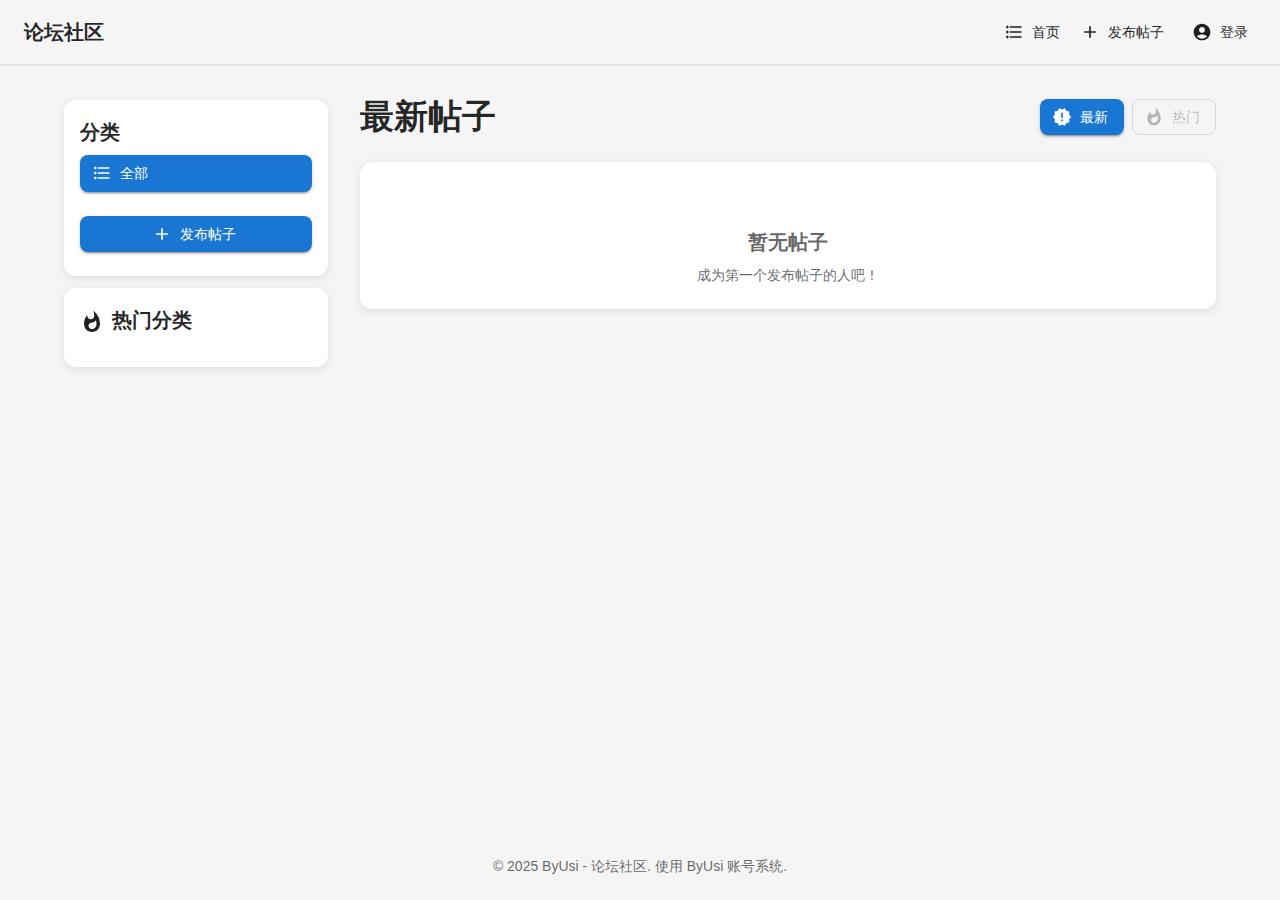
<file: index.html>
<!DOCTYPE html><html><head><meta charSet="utf-8"/><meta name="viewport" content="width=device-width"/><meta name="next-head-count" content="2"/><link rel="preload" href="/_next/static/css/3e2335b547f223d6.css" as="style" crossorigin=""/><link rel="stylesheet" href="/_next/static/css/3e2335b547f223d6.css" crossorigin="" data-n-g=""/><noscript data-n-css=""></noscript><script defer="" crossorigin="" nomodule="" src="/_next/static/chunks/polyfills-c67a75d1b6f99dc8.js"></script><script src="/_next/static/chunks/webpack-6af0e3c12b874bb0.js" defer="" crossorigin=""></script><script src="/_next/static/chunks/framework-467b11a89995b152.js" defer="" crossorigin=""></script><script src="/_next/static/chunks/main-7e86a27802872e27.js" defer="" crossorigin=""></script><script src="/_next/static/chunks/pages/_app-1f0bfc6c1f85303d.js" defer="" crossorigin=""></script><script src="/_next/static/chunks/838-e0285cac62df090d.js" defer="" crossorigin=""></script><script src="/_next/static/chunks/526-af43978a751b2e01.js" defer="" crossorigin=""></script><script src="/_next/static/chunks/349-360bedc532638a22.js" defer="" crossorigin=""></script><script src="/_next/static/chunks/286-65fb9e0bb91411ad.js" defer="" crossorigin=""></script><script src="/_next/static/chunks/826-eee80b73697f2705.js" defer="" crossorigin=""></script><script src="/_next/static/chunks/pages/index-b84410ff4adbc6cc.js" defer="" crossorigin=""></script><script src="/_next/static/csVDOO4LkeOiYgBz5QHPj/_buildManifest.js" defer="" crossorigin=""></script><script src="/_next/static/csVDOO4LkeOiYgBz5QHPj/_ssgManifest.js" defer="" crossorigin=""></script></head><body><div id="__next"><style data-emotion="css-global 1059ldr">html{-webkit-font-smoothing:antialiased;-moz-osx-font-smoothing:grayscale;box-sizing:border-box;-webkit-text-size-adjust:100%;}*,*::before,*::after{box-sizing:inherit;}strong,b{font-weight:700;}body{margin:0;color:rgba(0, 0, 0, 0.87);font-family:-apple-system,BlinkMacSystemFont,"Segoe UI",Roboto,"Helvetica Neue",Arial,sans-serif;font-weight:400;font-size:1rem;line-height:1.5;background-color:#f5f5f5;}@media print{body{background-color:#fff;}}body::backdrop{background-color:#f5f5f5;}</style><style data-emotion="css zf0iqh">.css-zf0iqh{display:-webkit-box;display:-webkit-flex;display:-ms-flexbox;display:flex;-webkit-flex-direction:column;-ms-flex-direction:column;flex-direction:column;min-height:100vh;}</style><div class="MuiBox-root css-zf0iqh"><style data-emotion="css gosyx1">.css-gosyx1{display:-webkit-box;display:-webkit-flex;display:-ms-flexbox;display:flex;-webkit-flex-direction:column;-ms-flex-direction:column;flex-direction:column;width:100%;box-sizing:border-box;-webkit-flex-shrink:0;-ms-flex-negative:0;flex-shrink:0;position:-webkit-sticky;position:sticky;z-index:1100;top:0;left:auto;right:0;background-color:#f5f5f5;color:rgba(0, 0, 0, 0.87);box-shadow:0 1px 3px rgba(0,0,0,0.12);}</style><style data-emotion="css 1th0yq0">.css-1th0yq0{background-color:#ffffff;color:rgba(0, 0, 0, 0.87);-webkit-transition:box-shadow 300ms cubic-bezier(0.4, 0, 0.2, 1) 0ms;transition:box-shadow 300ms cubic-bezier(0.4, 0, 0.2, 1) 0ms;box-shadow:0px 2px 1px -1px rgba(0,0,0,0.2),0px 1px 1px 0px rgba(0,0,0,0.14),0px 1px 3px 0px rgba(0,0,0,0.12);display:-webkit-box;display:-webkit-flex;display:-ms-flexbox;display:flex;-webkit-flex-direction:column;-ms-flex-direction:column;flex-direction:column;width:100%;box-sizing:border-box;-webkit-flex-shrink:0;-ms-flex-negative:0;flex-shrink:0;position:-webkit-sticky;position:sticky;z-index:1100;top:0;left:auto;right:0;background-color:#f5f5f5;color:rgba(0, 0, 0, 0.87);box-shadow:0 1px 3px rgba(0,0,0,0.12);}</style><header class="MuiPaper-root MuiPaper-elevation MuiPaper-elevation1 MuiAppBar-root MuiAppBar-colorDefault MuiAppBar-positionSticky css-1th0yq0"><style data-emotion="css i6s8oy">.css-i6s8oy{position:relative;display:-webkit-box;display:-webkit-flex;display:-ms-flexbox;display:flex;-webkit-align-items:center;-webkit-box-align:center;-ms-flex-align:center;align-items:center;padding-left:16px;padding-right:16px;min-height:56px;}@media (min-width:600px){.css-i6s8oy{padding-left:24px;padding-right:24px;}}@media (min-width:0px){@media (orientation: landscape){.css-i6s8oy{min-height:48px;}}}@media (min-width:600px){.css-i6s8oy{min-height:64px;}}</style><div class="MuiToolbar-root MuiToolbar-gutters MuiToolbar-regular css-i6s8oy"><style data-emotion="css 1ov2v">.css-1ov2v{margin:0;font-weight:600;font-family:-apple-system,BlinkMacSystemFont,"Segoe UI",Roboto,"Helvetica Neue",Arial,sans-serif;font-size:1.25rem;line-height:1.6;-webkit-box-flex:1;-webkit-flex-grow:1;-ms-flex-positive:1;flex-grow:1;cursor:pointer;font-weight:600;}</style><div class="MuiTypography-root MuiTypography-h6 css-1ov2v">论坛社区</div><style data-emotion="css 1j89lew">.css-1j89lew{display:-webkit-box;display:-webkit-flex;display:-ms-flexbox;display:flex;gap:8px;margin-right:16px;}</style><div class="MuiBox-root css-1j89lew"><style data-emotion="css rhxj3d">.css-rhxj3d{font-family:-apple-system,BlinkMacSystemFont,"Segoe UI",Roboto,"Helvetica Neue",Arial,sans-serif;font-weight:500;font-size:0.875rem;line-height:1.75;text-transform:uppercase;min-width:64px;padding:6px 8px;border-radius:4px;-webkit-transition:background-color 250ms cubic-bezier(0.4, 0, 0.2, 1) 0ms,box-shadow 250ms cubic-bezier(0.4, 0, 0.2, 1) 0ms,border-color 250ms cubic-bezier(0.4, 0, 0.2, 1) 0ms,color 250ms cubic-bezier(0.4, 0, 0.2, 1) 0ms;transition:background-color 250ms cubic-bezier(0.4, 0, 0.2, 1) 0ms,box-shadow 250ms cubic-bezier(0.4, 0, 0.2, 1) 0ms,border-color 250ms cubic-bezier(0.4, 0, 0.2, 1) 0ms,color 250ms cubic-bezier(0.4, 0, 0.2, 1) 0ms;color:inherit;border-color:currentColor;text-transform:none;border-radius:8px;}.css-rhxj3d:hover{-webkit-text-decoration:none;text-decoration:none;background-color:rgba(0, 0, 0, 0.04);}@media (hover: none){.css-rhxj3d:hover{background-color:transparent;}}.css-rhxj3d.Mui-disabled{color:rgba(0, 0, 0, 0.26);}</style><style data-emotion="css 1pdpdhj">.css-1pdpdhj{display:-webkit-inline-box;display:-webkit-inline-flex;display:-ms-inline-flexbox;display:inline-flex;-webkit-align-items:center;-webkit-box-align:center;-ms-flex-align:center;align-items:center;-webkit-box-pack:center;-ms-flex-pack:center;-webkit-justify-content:center;justify-content:center;position:relative;box-sizing:border-box;-webkit-tap-highlight-color:transparent;background-color:transparent;outline:0;border:0;margin:0;border-radius:0;padding:0;cursor:pointer;-webkit-user-select:none;-moz-user-select:none;-ms-user-select:none;user-select:none;vertical-align:middle;-moz-appearance:none;-webkit-appearance:none;-webkit-text-decoration:none;text-decoration:none;color:inherit;font-family:-apple-system,BlinkMacSystemFont,"Segoe UI",Roboto,"Helvetica Neue",Arial,sans-serif;font-weight:500;font-size:0.875rem;line-height:1.75;text-transform:uppercase;min-width:64px;padding:6px 8px;border-radius:4px;-webkit-transition:background-color 250ms cubic-bezier(0.4, 0, 0.2, 1) 0ms,box-shadow 250ms cubic-bezier(0.4, 0, 0.2, 1) 0ms,border-color 250ms cubic-bezier(0.4, 0, 0.2, 1) 0ms,color 250ms cubic-bezier(0.4, 0, 0.2, 1) 0ms;transition:background-color 250ms cubic-bezier(0.4, 0, 0.2, 1) 0ms,box-shadow 250ms cubic-bezier(0.4, 0, 0.2, 1) 0ms,border-color 250ms cubic-bezier(0.4, 0, 0.2, 1) 0ms,color 250ms cubic-bezier(0.4, 0, 0.2, 1) 0ms;color:inherit;border-color:currentColor;text-transform:none;border-radius:8px;}.css-1pdpdhj::-moz-focus-inner{border-style:none;}.css-1pdpdhj.Mui-disabled{pointer-events:none;cursor:default;}@media print{.css-1pdpdhj{-webkit-print-color-adjust:exact;color-adjust:exact;}}.css-1pdpdhj:hover{-webkit-text-decoration:none;text-decoration:none;background-color:rgba(0, 0, 0, 0.04);}@media (hover: none){.css-1pdpdhj:hover{background-color:transparent;}}.css-1pdpdhj.Mui-disabled{color:rgba(0, 0, 0, 0.26);}</style><button class="MuiButtonBase-root MuiButton-root MuiButton-text MuiButton-textInherit MuiButton-sizeMedium MuiButton-textSizeMedium MuiButton-colorInherit MuiButton-root MuiButton-text MuiButton-textInherit MuiButton-sizeMedium MuiButton-textSizeMedium MuiButton-colorInherit css-1pdpdhj" tabindex="0" type="button"><style data-emotion="css 1l6c7y9">.css-1l6c7y9{display:inherit;margin-right:8px;margin-left:-4px;}.css-1l6c7y9>*:nth-of-type(1){font-size:20px;}</style><span class="MuiButton-icon MuiButton-startIcon MuiButton-iconSizeMedium css-1l6c7y9"><style data-emotion="css vubbuv">.css-vubbuv{-webkit-user-select:none;-moz-user-select:none;-ms-user-select:none;user-select:none;width:1em;height:1em;display:inline-block;fill:currentColor;-webkit-flex-shrink:0;-ms-flex-negative:0;flex-shrink:0;-webkit-transition:fill 200ms cubic-bezier(0.4, 0, 0.2, 1) 0ms;transition:fill 200ms cubic-bezier(0.4, 0, 0.2, 1) 0ms;font-size:1.5rem;}</style><svg class="MuiSvgIcon-root MuiSvgIcon-fontSizeMedium css-vubbuv" focusable="false" aria-hidden="true" viewBox="0 0 24 24" data-testid="FormatListBulletedIcon"><path d="M4 10.5c-.83 0-1.5.67-1.5 1.5s.67 1.5 1.5 1.5 1.5-.67 1.5-1.5-.67-1.5-1.5-1.5m0-6c-.83 0-1.5.67-1.5 1.5S3.17 7.5 4 7.5 5.5 6.83 5.5 6 4.83 4.5 4 4.5m0 12c-.83 0-1.5.68-1.5 1.5s.68 1.5 1.5 1.5 1.5-.68 1.5-1.5-.67-1.5-1.5-1.5M7 19h14v-2H7zm0-6h14v-2H7zm0-8v2h14V5z"></path></svg></span>首页</button><button class="MuiButtonBase-root MuiButton-root MuiButton-text MuiButton-textInherit MuiButton-sizeMedium MuiButton-textSizeMedium MuiButton-colorInherit MuiButton-root MuiButton-text MuiButton-textInherit MuiButton-sizeMedium MuiButton-textSizeMedium MuiButton-colorInherit css-1pdpdhj" tabindex="0" type="button"><span class="MuiButton-icon MuiButton-startIcon MuiButton-iconSizeMedium css-1l6c7y9"><svg class="MuiSvgIcon-root MuiSvgIcon-fontSizeMedium css-vubbuv" focusable="false" aria-hidden="true" viewBox="0 0 24 24" data-testid="AddIcon"><path d="M19 13h-6v6h-2v-6H5v-2h6V5h2v6h6z"></path></svg></span>发布帖子</button></div><button class="MuiButtonBase-root MuiButton-root MuiButton-text MuiButton-textInherit MuiButton-sizeMedium MuiButton-textSizeMedium MuiButton-colorInherit MuiButton-root MuiButton-text MuiButton-textInherit MuiButton-sizeMedium MuiButton-textSizeMedium MuiButton-colorInherit css-1pdpdhj" tabindex="0" type="button"><span class="MuiButton-icon MuiButton-startIcon MuiButton-iconSizeMedium css-1l6c7y9"><svg class="MuiSvgIcon-root MuiSvgIcon-fontSizeMedium css-vubbuv" focusable="false" aria-hidden="true" viewBox="0 0 24 24" data-testid="AccountCircleIcon"><path d="M12 2C6.48 2 2 6.48 2 12s4.48 10 10 10 10-4.48 10-10S17.52 2 12 2m0 4c1.93 0 3.5 1.57 3.5 3.5S13.93 13 12 13s-3.5-1.57-3.5-3.5S10.07 6 12 6m0 14c-2.03 0-4.43-.82-6.14-2.88C7.55 15.8 9.68 15 12 15s4.45.8 6.14 2.12C16.43 19.18 14.03 20 12 20"></path></svg></span>登录</button></div></header><style data-emotion="css 1f5bqod">.css-1f5bqod{width:100%;margin-left:auto;box-sizing:border-box;margin-right:auto;display:block;padding-left:16px;padding-right:16px;-webkit-flex:1;-ms-flex:1;flex:1;padding-top:32px;padding-bottom:32px;display:-webkit-box;display:-webkit-flex;display:-ms-flexbox;display:flex;-webkit-flex-direction:column;-ms-flex-direction:column;flex-direction:column;}@media (min-width:600px){.css-1f5bqod{padding-left:24px;padding-right:24px;}}@media (min-width:1200px){.css-1f5bqod{max-width:1200px;}}</style><main class="MuiContainer-root MuiContainer-maxWidthLg css-1f5bqod"><style data-emotion="css 1tz8m30">.css-1tz8m30{box-sizing:border-box;display:-webkit-box;display:-webkit-flex;display:-ms-flexbox;display:flex;-webkit-box-flex-wrap:wrap;-webkit-flex-wrap:wrap;-ms-flex-wrap:wrap;flex-wrap:wrap;width:100%;-webkit-flex-direction:row;-ms-flex-direction:row;flex-direction:row;margin-top:-32px;width:calc(100% + 32px);margin-left:-32px;}.css-1tz8m30>.MuiGrid-item{padding-top:32px;}.css-1tz8m30>.MuiGrid-item{padding-left:32px;}</style><div class="MuiGrid-root MuiGrid-container MuiGrid-spacing-xs-4 css-1tz8m30"><style data-emotion="css 1ha4th6">.css-1ha4th6{box-sizing:border-box;margin:0;-webkit-flex-direction:row;-ms-flex-direction:row;flex-direction:row;-webkit-flex-basis:100%;-ms-flex-preferred-size:100%;flex-basis:100%;-webkit-box-flex:0;-webkit-flex-grow:0;-ms-flex-positive:0;flex-grow:0;max-width:100%;}@media (min-width:600px){.css-1ha4th6{-webkit-flex-basis:100%;-ms-flex-preferred-size:100%;flex-basis:100%;-webkit-box-flex:0;-webkit-flex-grow:0;-ms-flex-positive:0;flex-grow:0;max-width:100%;}}@media (min-width:900px){.css-1ha4th6{-webkit-flex-basis:25%;-ms-flex-preferred-size:25%;flex-basis:25%;-webkit-box-flex:0;-webkit-flex-grow:0;-ms-flex-positive:0;flex-grow:0;max-width:25%;}}@media (min-width:1200px){.css-1ha4th6{-webkit-flex-basis:25%;-ms-flex-preferred-size:25%;flex-basis:25%;-webkit-box-flex:0;-webkit-flex-grow:0;-ms-flex-positive:0;flex-grow:0;max-width:25%;}}@media (min-width:1536px){.css-1ha4th6{-webkit-flex-basis:25%;-ms-flex-preferred-size:25%;flex-basis:25%;-webkit-box-flex:0;-webkit-flex-grow:0;-ms-flex-positive:0;flex-grow:0;max-width:25%;}}</style><div class="MuiGrid-root MuiGrid-item MuiGrid-grid-xs-12 MuiGrid-grid-md-3 css-1ha4th6"><style data-emotion="css 13jrmsh">.css-13jrmsh{overflow:hidden;border-radius:12px;box-shadow:0 2px 8px rgba(0,0,0,0.1);position:-webkit-sticky;position:sticky;top:100px;}</style><style data-emotion="css wxjwb0">.css-wxjwb0{background-color:#ffffff;color:rgba(0, 0, 0, 0.87);-webkit-transition:box-shadow 300ms cubic-bezier(0.4, 0, 0.2, 1) 0ms;transition:box-shadow 300ms cubic-bezier(0.4, 0, 0.2, 1) 0ms;border-radius:4px;box-shadow:0px 2px 1px -1px rgba(0,0,0,0.2),0px 1px 1px 0px rgba(0,0,0,0.14),0px 1px 3px 0px rgba(0,0,0,0.12);overflow:hidden;border-radius:12px;box-shadow:0 2px 8px rgba(0,0,0,0.1);position:-webkit-sticky;position:sticky;top:100px;}</style><div class="MuiPaper-root MuiPaper-elevation MuiPaper-rounded MuiPaper-elevation1 MuiCard-root css-wxjwb0"><style data-emotion="css 1qw96cp">.css-1qw96cp{padding:16px;}.css-1qw96cp:last-child{padding-bottom:24px;}</style><div class="MuiCardContent-root css-1qw96cp"><style data-emotion="css 1ski4sr">.css-1ski4sr{margin:0;font-weight:600;font-family:-apple-system,BlinkMacSystemFont,"Segoe UI",Roboto,"Helvetica Neue",Arial,sans-serif;font-size:1.25rem;line-height:1.6;margin-bottom:0.35em;}</style><h6 class="MuiTypography-root MuiTypography-h6 MuiTypography-gutterBottom css-1ski4sr">分类</h6><style data-emotion="css oy1fef">.css-oy1fef{display:-webkit-box;display:-webkit-flex;display:-ms-flexbox;display:flex;-webkit-flex-direction:column;-ms-flex-direction:column;flex-direction:column;gap:8px;margin-bottom:24px;}</style><div class="MuiBox-root css-oy1fef"><style data-emotion="css 1nk51xe">.css-1nk51xe{font-family:-apple-system,BlinkMacSystemFont,"Segoe UI",Roboto,"Helvetica Neue",Arial,sans-serif;font-weight:500;font-size:0.875rem;line-height:1.75;text-transform:uppercase;min-width:64px;padding:6px 16px;border-radius:4px;-webkit-transition:background-color 250ms cubic-bezier(0.4, 0, 0.2, 1) 0ms,box-shadow 250ms cubic-bezier(0.4, 0, 0.2, 1) 0ms,border-color 250ms cubic-bezier(0.4, 0, 0.2, 1) 0ms,color 250ms cubic-bezier(0.4, 0, 0.2, 1) 0ms;transition:background-color 250ms cubic-bezier(0.4, 0, 0.2, 1) 0ms,box-shadow 250ms cubic-bezier(0.4, 0, 0.2, 1) 0ms,border-color 250ms cubic-bezier(0.4, 0, 0.2, 1) 0ms,color 250ms cubic-bezier(0.4, 0, 0.2, 1) 0ms;color:#fff;background-color:#1976d2;box-shadow:0px 3px 1px -2px rgba(0,0,0,0.2),0px 2px 2px 0px rgba(0,0,0,0.14),0px 1px 5px 0px rgba(0,0,0,0.12);width:100%;text-transform:none;border-radius:8px;-webkit-box-pack:start;-ms-flex-pack:start;-webkit-justify-content:flex-start;justify-content:flex-start;}.css-1nk51xe:hover{-webkit-text-decoration:none;text-decoration:none;background-color:#1565c0;box-shadow:0px 2px 4px -1px rgba(0,0,0,0.2),0px 4px 5px 0px rgba(0,0,0,0.14),0px 1px 10px 0px rgba(0,0,0,0.12);}@media (hover: none){.css-1nk51xe:hover{background-color:#1976d2;}}.css-1nk51xe:active{box-shadow:0px 5px 5px -3px rgba(0,0,0,0.2),0px 8px 10px 1px rgba(0,0,0,0.14),0px 3px 14px 2px rgba(0,0,0,0.12);}.css-1nk51xe.Mui-focusVisible{box-shadow:0px 3px 5px -1px rgba(0,0,0,0.2),0px 6px 10px 0px rgba(0,0,0,0.14),0px 1px 18px 0px rgba(0,0,0,0.12);}.css-1nk51xe.Mui-disabled{color:rgba(0, 0, 0, 0.26);box-shadow:none;background-color:rgba(0, 0, 0, 0.12);}</style><style data-emotion="css 17qwyec">.css-17qwyec{display:-webkit-inline-box;display:-webkit-inline-flex;display:-ms-inline-flexbox;display:inline-flex;-webkit-align-items:center;-webkit-box-align:center;-ms-flex-align:center;align-items:center;-webkit-box-pack:center;-ms-flex-pack:center;-webkit-justify-content:center;justify-content:center;position:relative;box-sizing:border-box;-webkit-tap-highlight-color:transparent;background-color:transparent;outline:0;border:0;margin:0;border-radius:0;padding:0;cursor:pointer;-webkit-user-select:none;-moz-user-select:none;-ms-user-select:none;user-select:none;vertical-align:middle;-moz-appearance:none;-webkit-appearance:none;-webkit-text-decoration:none;text-decoration:none;color:inherit;font-family:-apple-system,BlinkMacSystemFont,"Segoe UI",Roboto,"Helvetica Neue",Arial,sans-serif;font-weight:500;font-size:0.875rem;line-height:1.75;text-transform:uppercase;min-width:64px;padding:6px 16px;border-radius:4px;-webkit-transition:background-color 250ms cubic-bezier(0.4, 0, 0.2, 1) 0ms,box-shadow 250ms cubic-bezier(0.4, 0, 0.2, 1) 0ms,border-color 250ms cubic-bezier(0.4, 0, 0.2, 1) 0ms,color 250ms cubic-bezier(0.4, 0, 0.2, 1) 0ms;transition:background-color 250ms cubic-bezier(0.4, 0, 0.2, 1) 0ms,box-shadow 250ms cubic-bezier(0.4, 0, 0.2, 1) 0ms,border-color 250ms cubic-bezier(0.4, 0, 0.2, 1) 0ms,color 250ms cubic-bezier(0.4, 0, 0.2, 1) 0ms;color:#fff;background-color:#1976d2;box-shadow:0px 3px 1px -2px rgba(0,0,0,0.2),0px 2px 2px 0px rgba(0,0,0,0.14),0px 1px 5px 0px rgba(0,0,0,0.12);width:100%;text-transform:none;border-radius:8px;-webkit-box-pack:start;-ms-flex-pack:start;-webkit-justify-content:flex-start;justify-content:flex-start;}.css-17qwyec::-moz-focus-inner{border-style:none;}.css-17qwyec.Mui-disabled{pointer-events:none;cursor:default;}@media print{.css-17qwyec{-webkit-print-color-adjust:exact;color-adjust:exact;}}.css-17qwyec:hover{-webkit-text-decoration:none;text-decoration:none;background-color:#1565c0;box-shadow:0px 2px 4px -1px rgba(0,0,0,0.2),0px 4px 5px 0px rgba(0,0,0,0.14),0px 1px 10px 0px rgba(0,0,0,0.12);}@media (hover: none){.css-17qwyec:hover{background-color:#1976d2;}}.css-17qwyec:active{box-shadow:0px 5px 5px -3px rgba(0,0,0,0.2),0px 8px 10px 1px rgba(0,0,0,0.14),0px 3px 14px 2px rgba(0,0,0,0.12);}.css-17qwyec.Mui-focusVisible{box-shadow:0px 3px 5px -1px rgba(0,0,0,0.2),0px 6px 10px 0px rgba(0,0,0,0.14),0px 1px 18px 0px rgba(0,0,0,0.12);}.css-17qwyec.Mui-disabled{color:rgba(0, 0, 0, 0.26);box-shadow:none;background-color:rgba(0, 0, 0, 0.12);}</style><button class="MuiButtonBase-root MuiButton-root MuiButton-contained MuiButton-containedPrimary MuiButton-sizeMedium MuiButton-containedSizeMedium MuiButton-colorPrimary MuiButton-fullWidth MuiButton-root MuiButton-contained MuiButton-containedPrimary MuiButton-sizeMedium MuiButton-containedSizeMedium MuiButton-colorPrimary MuiButton-fullWidth css-17qwyec" tabindex="0" type="button"><span class="MuiButton-icon MuiButton-startIcon MuiButton-iconSizeMedium css-1l6c7y9"><svg class="MuiSvgIcon-root MuiSvgIcon-fontSizeMedium css-vubbuv" focusable="false" aria-hidden="true" viewBox="0 0 24 24" data-testid="FormatListBulletedIcon"><path d="M4 10.5c-.83 0-1.5.67-1.5 1.5s.67 1.5 1.5 1.5 1.5-.67 1.5-1.5-.67-1.5-1.5-1.5m0-6c-.83 0-1.5.67-1.5 1.5S3.17 7.5 4 7.5 5.5 6.83 5.5 6 4.83 4.5 4 4.5m0 12c-.83 0-1.5.68-1.5 1.5s.68 1.5 1.5 1.5 1.5-.68 1.5-1.5-.67-1.5-1.5-1.5M7 19h14v-2H7zm0-6h14v-2H7zm0-8v2h14V5z"></path></svg></span>全部</button></div><style data-emotion="css 1q4vpgg">.css-1q4vpgg{font-family:-apple-system,BlinkMacSystemFont,"Segoe UI",Roboto,"Helvetica Neue",Arial,sans-serif;font-weight:500;font-size:0.875rem;line-height:1.75;text-transform:uppercase;min-width:64px;padding:6px 16px;border-radius:4px;-webkit-transition:background-color 250ms cubic-bezier(0.4, 0, 0.2, 1) 0ms,box-shadow 250ms cubic-bezier(0.4, 0, 0.2, 1) 0ms,border-color 250ms cubic-bezier(0.4, 0, 0.2, 1) 0ms,color 250ms cubic-bezier(0.4, 0, 0.2, 1) 0ms;transition:background-color 250ms cubic-bezier(0.4, 0, 0.2, 1) 0ms,box-shadow 250ms cubic-bezier(0.4, 0, 0.2, 1) 0ms,border-color 250ms cubic-bezier(0.4, 0, 0.2, 1) 0ms,color 250ms cubic-bezier(0.4, 0, 0.2, 1) 0ms;color:#fff;background-color:#1976d2;box-shadow:0px 3px 1px -2px rgba(0,0,0,0.2),0px 2px 2px 0px rgba(0,0,0,0.14),0px 1px 5px 0px rgba(0,0,0,0.12);width:100%;text-transform:none;border-radius:8px;}.css-1q4vpgg:hover{-webkit-text-decoration:none;text-decoration:none;background-color:#1565c0;box-shadow:0px 2px 4px -1px rgba(0,0,0,0.2),0px 4px 5px 0px rgba(0,0,0,0.14),0px 1px 10px 0px rgba(0,0,0,0.12);}@media (hover: none){.css-1q4vpgg:hover{background-color:#1976d2;}}.css-1q4vpgg:active{box-shadow:0px 5px 5px -3px rgba(0,0,0,0.2),0px 8px 10px 1px rgba(0,0,0,0.14),0px 3px 14px 2px rgba(0,0,0,0.12);}.css-1q4vpgg.Mui-focusVisible{box-shadow:0px 3px 5px -1px rgba(0,0,0,0.2),0px 6px 10px 0px rgba(0,0,0,0.14),0px 1px 18px 0px rgba(0,0,0,0.12);}.css-1q4vpgg.Mui-disabled{color:rgba(0, 0, 0, 0.26);box-shadow:none;background-color:rgba(0, 0, 0, 0.12);}</style><style data-emotion="css 11aev3c">.css-11aev3c{display:-webkit-inline-box;display:-webkit-inline-flex;display:-ms-inline-flexbox;display:inline-flex;-webkit-align-items:center;-webkit-box-align:center;-ms-flex-align:center;align-items:center;-webkit-box-pack:center;-ms-flex-pack:center;-webkit-justify-content:center;justify-content:center;position:relative;box-sizing:border-box;-webkit-tap-highlight-color:transparent;background-color:transparent;outline:0;border:0;margin:0;border-radius:0;padding:0;cursor:pointer;-webkit-user-select:none;-moz-user-select:none;-ms-user-select:none;user-select:none;vertical-align:middle;-moz-appearance:none;-webkit-appearance:none;-webkit-text-decoration:none;text-decoration:none;color:inherit;font-family:-apple-system,BlinkMacSystemFont,"Segoe UI",Roboto,"Helvetica Neue",Arial,sans-serif;font-weight:500;font-size:0.875rem;line-height:1.75;text-transform:uppercase;min-width:64px;padding:6px 16px;border-radius:4px;-webkit-transition:background-color 250ms cubic-bezier(0.4, 0, 0.2, 1) 0ms,box-shadow 250ms cubic-bezier(0.4, 0, 0.2, 1) 0ms,border-color 250ms cubic-bezier(0.4, 0, 0.2, 1) 0ms,color 250ms cubic-bezier(0.4, 0, 0.2, 1) 0ms;transition:background-color 250ms cubic-bezier(0.4, 0, 0.2, 1) 0ms,box-shadow 250ms cubic-bezier(0.4, 0, 0.2, 1) 0ms,border-color 250ms cubic-bezier(0.4, 0, 0.2, 1) 0ms,color 250ms cubic-bezier(0.4, 0, 0.2, 1) 0ms;color:#fff;background-color:#1976d2;box-shadow:0px 3px 1px -2px rgba(0,0,0,0.2),0px 2px 2px 0px rgba(0,0,0,0.14),0px 1px 5px 0px rgba(0,0,0,0.12);width:100%;text-transform:none;border-radius:8px;}.css-11aev3c::-moz-focus-inner{border-style:none;}.css-11aev3c.Mui-disabled{pointer-events:none;cursor:default;}@media print{.css-11aev3c{-webkit-print-color-adjust:exact;color-adjust:exact;}}.css-11aev3c:hover{-webkit-text-decoration:none;text-decoration:none;background-color:#1565c0;box-shadow:0px 2px 4px -1px rgba(0,0,0,0.2),0px 4px 5px 0px rgba(0,0,0,0.14),0px 1px 10px 0px rgba(0,0,0,0.12);}@media (hover: none){.css-11aev3c:hover{background-color:#1976d2;}}.css-11aev3c:active{box-shadow:0px 5px 5px -3px rgba(0,0,0,0.2),0px 8px 10px 1px rgba(0,0,0,0.14),0px 3px 14px 2px rgba(0,0,0,0.12);}.css-11aev3c.Mui-focusVisible{box-shadow:0px 3px 5px -1px rgba(0,0,0,0.2),0px 6px 10px 0px rgba(0,0,0,0.14),0px 1px 18px 0px rgba(0,0,0,0.12);}.css-11aev3c.Mui-disabled{color:rgba(0, 0, 0, 0.26);box-shadow:none;background-color:rgba(0, 0, 0, 0.12);}</style><button class="MuiButtonBase-root MuiButton-root MuiButton-contained MuiButton-containedPrimary MuiButton-sizeMedium MuiButton-containedSizeMedium MuiButton-colorPrimary MuiButton-fullWidth MuiButton-root MuiButton-contained MuiButton-containedPrimary MuiButton-sizeMedium MuiButton-containedSizeMedium MuiButton-colorPrimary MuiButton-fullWidth css-11aev3c" tabindex="0" type="button"><span class="MuiButton-icon MuiButton-startIcon MuiButton-iconSizeMedium css-1l6c7y9"><svg class="MuiSvgIcon-root MuiSvgIcon-fontSizeMedium css-vubbuv" focusable="false" aria-hidden="true" viewBox="0 0 24 24" data-testid="AddIcon"><path d="M19 13h-6v6h-2v-6H5v-2h6V5h2v6h6z"></path></svg></span>发布帖子</button></div></div><style data-emotion="css 3d6o6c">.css-3d6o6c{overflow:hidden;border-radius:12px;box-shadow:0 2px 8px rgba(0,0,0,0.1);margin-top:16px;}</style><style data-emotion="css 318p3r">.css-318p3r{background-color:#ffffff;color:rgba(0, 0, 0, 0.87);-webkit-transition:box-shadow 300ms cubic-bezier(0.4, 0, 0.2, 1) 0ms;transition:box-shadow 300ms cubic-bezier(0.4, 0, 0.2, 1) 0ms;border-radius:4px;box-shadow:0px 2px 1px -1px rgba(0,0,0,0.2),0px 1px 1px 0px rgba(0,0,0,0.14),0px 1px 3px 0px rgba(0,0,0,0.12);overflow:hidden;border-radius:12px;box-shadow:0 2px 8px rgba(0,0,0,0.1);margin-top:16px;}</style><div class="MuiPaper-root MuiPaper-elevation MuiPaper-rounded MuiPaper-elevation1 MuiCard-root css-318p3r"><div class="MuiCardContent-root css-1qw96cp"><h6 class="MuiTypography-root MuiTypography-h6 MuiTypography-gutterBottom css-1ski4sr"><style data-emotion="css 1vfq4t6">.css-1vfq4t6{-webkit-user-select:none;-moz-user-select:none;-ms-user-select:none;user-select:none;width:1em;height:1em;display:inline-block;fill:currentColor;-webkit-flex-shrink:0;-ms-flex-negative:0;flex-shrink:0;-webkit-transition:fill 200ms cubic-bezier(0.4, 0, 0.2, 1) 0ms;transition:fill 200ms cubic-bezier(0.4, 0, 0.2, 1) 0ms;font-size:1.5rem;vertical-align:middle;margin-right:8px;}</style><svg class="MuiSvgIcon-root MuiSvgIcon-fontSizeMedium css-1vfq4t6" focusable="false" aria-hidden="true" viewBox="0 0 24 24" data-testid="WhatshotIcon"><path d="M13.5.67s.74 2.65.74 4.8c0 2.06-1.35 3.73-3.41 3.73-2.07 0-3.63-1.67-3.63-3.73l.03-.36C5.21 7.51 4 10.62 4 14c0 4.42 3.58 8 8 8s8-3.58 8-8C20 8.61 17.41 3.8 13.5.67M11.71 19c-1.78 0-3.22-1.4-3.22-3.14 0-1.62 1.05-2.76 2.81-3.12 1.77-.36 3.6-1.21 4.62-2.58.39 1.29.59 2.65.59 4.04 0 2.65-2.15 4.8-4.8 4.8"></path></svg>热门分类</h6><style data-emotion="css 1821gv5">.css-1821gv5{display:-webkit-box;display:-webkit-flex;display:-ms-flexbox;display:flex;-webkit-flex-direction:column;-ms-flex-direction:column;flex-direction:column;gap:8px;}</style><div class="MuiBox-root css-1821gv5"><style data-emotion="css 5h11db animation-c7515d">.css-5h11db{display:block;background-color:rgba(0, 0, 0, 0.11);height:1.2em;-webkit-animation:animation-c7515d 2s ease-in-out 0.5s infinite;animation:animation-c7515d 2s ease-in-out 0.5s infinite;}@-webkit-keyframes animation-c7515d{0%{opacity:1;}50%{opacity:0.4;}100%{opacity:1;}}@keyframes animation-c7515d{0%{opacity:1;}50%{opacity:0.4;}100%{opacity:1;}}</style><span class="MuiSkeleton-root MuiSkeleton-rectangular MuiSkeleton-pulse css-5h11db" style="height:40px"></span><span class="MuiSkeleton-root MuiSkeleton-rectangular MuiSkeleton-pulse css-5h11db" style="height:40px"></span><span class="MuiSkeleton-root MuiSkeleton-rectangular MuiSkeleton-pulse css-5h11db" style="height:40px"></span></div></div></div></div><style data-emotion="css 1xd5sck">.css-1xd5sck{box-sizing:border-box;margin:0;-webkit-flex-direction:row;-ms-flex-direction:row;flex-direction:row;-webkit-flex-basis:100%;-ms-flex-preferred-size:100%;flex-basis:100%;-webkit-box-flex:0;-webkit-flex-grow:0;-ms-flex-positive:0;flex-grow:0;max-width:100%;}@media (min-width:600px){.css-1xd5sck{-webkit-flex-basis:100%;-ms-flex-preferred-size:100%;flex-basis:100%;-webkit-box-flex:0;-webkit-flex-grow:0;-ms-flex-positive:0;flex-grow:0;max-width:100%;}}@media (min-width:900px){.css-1xd5sck{-webkit-flex-basis:75%;-ms-flex-preferred-size:75%;flex-basis:75%;-webkit-box-flex:0;-webkit-flex-grow:0;-ms-flex-positive:0;flex-grow:0;max-width:75%;}}@media (min-width:1200px){.css-1xd5sck{-webkit-flex-basis:75%;-ms-flex-preferred-size:75%;flex-basis:75%;-webkit-box-flex:0;-webkit-flex-grow:0;-ms-flex-positive:0;flex-grow:0;max-width:75%;}}@media (min-width:1536px){.css-1xd5sck{-webkit-flex-basis:75%;-ms-flex-preferred-size:75%;flex-basis:75%;-webkit-box-flex:0;-webkit-flex-grow:0;-ms-flex-positive:0;flex-grow:0;max-width:75%;}}</style><div class="MuiGrid-root MuiGrid-item MuiGrid-grid-xs-12 MuiGrid-grid-md-9 css-1xd5sck"><style data-emotion="css v08z5u">.css-v08z5u{display:-webkit-box;display:-webkit-flex;display:-ms-flexbox;display:flex;-webkit-box-pack:justify;-webkit-justify-content:space-between;justify-content:space-between;-webkit-align-items:center;-webkit-box-align:center;-ms-flex-align:center;align-items:center;margin-bottom:24px;}</style><div class="MuiBox-root css-v08z5u"><style data-emotion="css 1d2uop1">.css-1d2uop1{margin:0;font-weight:600;font-family:-apple-system,BlinkMacSystemFont,"Segoe UI",Roboto,"Helvetica Neue",Arial,sans-serif;font-size:2.125rem;line-height:1.235;}</style><h1 class="MuiTypography-root MuiTypography-h4 css-1d2uop1">最新帖子</h1><style data-emotion="css 1i27l4i">.css-1i27l4i{display:-webkit-box;display:-webkit-flex;display:-ms-flexbox;display:flex;gap:8px;}</style><div class="MuiBox-root css-1i27l4i"><style data-emotion="css 108ju4a">.css-108ju4a{font-family:-apple-system,BlinkMacSystemFont,"Segoe UI",Roboto,"Helvetica Neue",Arial,sans-serif;font-weight:500;font-size:0.875rem;line-height:1.75;text-transform:uppercase;min-width:64px;padding:6px 16px;border-radius:4px;-webkit-transition:background-color 250ms cubic-bezier(0.4, 0, 0.2, 1) 0ms,box-shadow 250ms cubic-bezier(0.4, 0, 0.2, 1) 0ms,border-color 250ms cubic-bezier(0.4, 0, 0.2, 1) 0ms,color 250ms cubic-bezier(0.4, 0, 0.2, 1) 0ms;transition:background-color 250ms cubic-bezier(0.4, 0, 0.2, 1) 0ms,box-shadow 250ms cubic-bezier(0.4, 0, 0.2, 1) 0ms,border-color 250ms cubic-bezier(0.4, 0, 0.2, 1) 0ms,color 250ms cubic-bezier(0.4, 0, 0.2, 1) 0ms;color:#fff;background-color:#1976d2;box-shadow:0px 3px 1px -2px rgba(0,0,0,0.2),0px 2px 2px 0px rgba(0,0,0,0.14),0px 1px 5px 0px rgba(0,0,0,0.12);text-transform:none;border-radius:8px;}.css-108ju4a:hover{-webkit-text-decoration:none;text-decoration:none;background-color:#1565c0;box-shadow:0px 2px 4px -1px rgba(0,0,0,0.2),0px 4px 5px 0px rgba(0,0,0,0.14),0px 1px 10px 0px rgba(0,0,0,0.12);}@media (hover: none){.css-108ju4a:hover{background-color:#1976d2;}}.css-108ju4a:active{box-shadow:0px 5px 5px -3px rgba(0,0,0,0.2),0px 8px 10px 1px rgba(0,0,0,0.14),0px 3px 14px 2px rgba(0,0,0,0.12);}.css-108ju4a.Mui-focusVisible{box-shadow:0px 3px 5px -1px rgba(0,0,0,0.2),0px 6px 10px 0px rgba(0,0,0,0.14),0px 1px 18px 0px rgba(0,0,0,0.12);}.css-108ju4a.Mui-disabled{color:rgba(0, 0, 0, 0.26);box-shadow:none;background-color:rgba(0, 0, 0, 0.12);}</style><style data-emotion="css u7j4oy">.css-u7j4oy{display:-webkit-inline-box;display:-webkit-inline-flex;display:-ms-inline-flexbox;display:inline-flex;-webkit-align-items:center;-webkit-box-align:center;-ms-flex-align:center;align-items:center;-webkit-box-pack:center;-ms-flex-pack:center;-webkit-justify-content:center;justify-content:center;position:relative;box-sizing:border-box;-webkit-tap-highlight-color:transparent;background-color:transparent;outline:0;border:0;margin:0;border-radius:0;padding:0;cursor:pointer;-webkit-user-select:none;-moz-user-select:none;-ms-user-select:none;user-select:none;vertical-align:middle;-moz-appearance:none;-webkit-appearance:none;-webkit-text-decoration:none;text-decoration:none;color:inherit;font-family:-apple-system,BlinkMacSystemFont,"Segoe UI",Roboto,"Helvetica Neue",Arial,sans-serif;font-weight:500;font-size:0.875rem;line-height:1.75;text-transform:uppercase;min-width:64px;padding:6px 16px;border-radius:4px;-webkit-transition:background-color 250ms cubic-bezier(0.4, 0, 0.2, 1) 0ms,box-shadow 250ms cubic-bezier(0.4, 0, 0.2, 1) 0ms,border-color 250ms cubic-bezier(0.4, 0, 0.2, 1) 0ms,color 250ms cubic-bezier(0.4, 0, 0.2, 1) 0ms;transition:background-color 250ms cubic-bezier(0.4, 0, 0.2, 1) 0ms,box-shadow 250ms cubic-bezier(0.4, 0, 0.2, 1) 0ms,border-color 250ms cubic-bezier(0.4, 0, 0.2, 1) 0ms,color 250ms cubic-bezier(0.4, 0, 0.2, 1) 0ms;color:#fff;background-color:#1976d2;box-shadow:0px 3px 1px -2px rgba(0,0,0,0.2),0px 2px 2px 0px rgba(0,0,0,0.14),0px 1px 5px 0px rgba(0,0,0,0.12);text-transform:none;border-radius:8px;}.css-u7j4oy::-moz-focus-inner{border-style:none;}.css-u7j4oy.Mui-disabled{pointer-events:none;cursor:default;}@media print{.css-u7j4oy{-webkit-print-color-adjust:exact;color-adjust:exact;}}.css-u7j4oy:hover{-webkit-text-decoration:none;text-decoration:none;background-color:#1565c0;box-shadow:0px 2px 4px -1px rgba(0,0,0,0.2),0px 4px 5px 0px rgba(0,0,0,0.14),0px 1px 10px 0px rgba(0,0,0,0.12);}@media (hover: none){.css-u7j4oy:hover{background-color:#1976d2;}}.css-u7j4oy:active{box-shadow:0px 5px 5px -3px rgba(0,0,0,0.2),0px 8px 10px 1px rgba(0,0,0,0.14),0px 3px 14px 2px rgba(0,0,0,0.12);}.css-u7j4oy.Mui-focusVisible{box-shadow:0px 3px 5px -1px rgba(0,0,0,0.2),0px 6px 10px 0px rgba(0,0,0,0.14),0px 1px 18px 0px rgba(0,0,0,0.12);}.css-u7j4oy.Mui-disabled{color:rgba(0, 0, 0, 0.26);box-shadow:none;background-color:rgba(0, 0, 0, 0.12);}</style><button class="MuiButtonBase-root MuiButton-root MuiButton-contained MuiButton-containedPrimary MuiButton-sizeMedium MuiButton-containedSizeMedium MuiButton-colorPrimary MuiButton-root MuiButton-contained MuiButton-containedPrimary MuiButton-sizeMedium MuiButton-containedSizeMedium MuiButton-colorPrimary css-u7j4oy" tabindex="0" type="button"><span class="MuiButton-icon MuiButton-startIcon MuiButton-iconSizeMedium css-1l6c7y9"><svg class="MuiSvgIcon-root MuiSvgIcon-fontSizeMedium css-vubbuv" focusable="false" aria-hidden="true" viewBox="0 0 24 24" data-testid="NewReleasesIcon"><path d="m23 12-2.44-2.78.34-3.68-3.61-.82-1.89-3.18L12 3 8.6 1.54 6.71 4.72l-3.61.81.34 3.68L1 12l2.44 2.78-.34 3.69 3.61.82 1.89 3.18L12 21l3.4 1.46 1.89-3.18 3.61-.82-.34-3.68zm-10 5h-2v-2h2zm0-4h-2V7h2z"></path></svg></span>最新</button><style data-emotion="css jfvalp">.css-jfvalp{font-family:-apple-system,BlinkMacSystemFont,"Segoe UI",Roboto,"Helvetica Neue",Arial,sans-serif;font-weight:500;font-size:0.875rem;line-height:1.75;text-transform:uppercase;min-width:64px;padding:5px 15px;border-radius:4px;-webkit-transition:background-color 250ms cubic-bezier(0.4, 0, 0.2, 1) 0ms,box-shadow 250ms cubic-bezier(0.4, 0, 0.2, 1) 0ms,border-color 250ms cubic-bezier(0.4, 0, 0.2, 1) 0ms,color 250ms cubic-bezier(0.4, 0, 0.2, 1) 0ms;transition:background-color 250ms cubic-bezier(0.4, 0, 0.2, 1) 0ms,box-shadow 250ms cubic-bezier(0.4, 0, 0.2, 1) 0ms,border-color 250ms cubic-bezier(0.4, 0, 0.2, 1) 0ms,color 250ms cubic-bezier(0.4, 0, 0.2, 1) 0ms;border:1px solid rgba(25, 118, 210, 0.5);color:#1976d2;text-transform:none;border-radius:8px;}.css-jfvalp:hover{-webkit-text-decoration:none;text-decoration:none;background-color:rgba(25, 118, 210, 0.04);border:1px solid #1976d2;}@media (hover: none){.css-jfvalp:hover{background-color:transparent;}}.css-jfvalp.Mui-disabled{color:rgba(0, 0, 0, 0.26);border:1px solid rgba(0, 0, 0, 0.12);}</style><style data-emotion="css ebhsqt">.css-ebhsqt{display:-webkit-inline-box;display:-webkit-inline-flex;display:-ms-inline-flexbox;display:inline-flex;-webkit-align-items:center;-webkit-box-align:center;-ms-flex-align:center;align-items:center;-webkit-box-pack:center;-ms-flex-pack:center;-webkit-justify-content:center;justify-content:center;position:relative;box-sizing:border-box;-webkit-tap-highlight-color:transparent;background-color:transparent;outline:0;border:0;margin:0;border-radius:0;padding:0;cursor:pointer;-webkit-user-select:none;-moz-user-select:none;-ms-user-select:none;user-select:none;vertical-align:middle;-moz-appearance:none;-webkit-appearance:none;-webkit-text-decoration:none;text-decoration:none;color:inherit;font-family:-apple-system,BlinkMacSystemFont,"Segoe UI",Roboto,"Helvetica Neue",Arial,sans-serif;font-weight:500;font-size:0.875rem;line-height:1.75;text-transform:uppercase;min-width:64px;padding:5px 15px;border-radius:4px;-webkit-transition:background-color 250ms cubic-bezier(0.4, 0, 0.2, 1) 0ms,box-shadow 250ms cubic-bezier(0.4, 0, 0.2, 1) 0ms,border-color 250ms cubic-bezier(0.4, 0, 0.2, 1) 0ms,color 250ms cubic-bezier(0.4, 0, 0.2, 1) 0ms;transition:background-color 250ms cubic-bezier(0.4, 0, 0.2, 1) 0ms,box-shadow 250ms cubic-bezier(0.4, 0, 0.2, 1) 0ms,border-color 250ms cubic-bezier(0.4, 0, 0.2, 1) 0ms,color 250ms cubic-bezier(0.4, 0, 0.2, 1) 0ms;border:1px solid rgba(25, 118, 210, 0.5);color:#1976d2;text-transform:none;border-radius:8px;}.css-ebhsqt::-moz-focus-inner{border-style:none;}.css-ebhsqt.Mui-disabled{pointer-events:none;cursor:default;}@media print{.css-ebhsqt{-webkit-print-color-adjust:exact;color-adjust:exact;}}.css-ebhsqt:hover{-webkit-text-decoration:none;text-decoration:none;background-color:rgba(25, 118, 210, 0.04);border:1px solid #1976d2;}@media (hover: none){.css-ebhsqt:hover{background-color:transparent;}}.css-ebhsqt.Mui-disabled{color:rgba(0, 0, 0, 0.26);border:1px solid rgba(0, 0, 0, 0.12);}</style><button class="MuiButtonBase-root MuiButton-root MuiButton-outlined MuiButton-outlinedPrimary MuiButton-sizeMedium MuiButton-outlinedSizeMedium MuiButton-colorPrimary Mui-disabled MuiButton-root MuiButton-outlined MuiButton-outlinedPrimary MuiButton-sizeMedium MuiButton-outlinedSizeMedium MuiButton-colorPrimary css-ebhsqt" tabindex="-1" type="button" disabled=""><span class="MuiButton-icon MuiButton-startIcon MuiButton-iconSizeMedium css-1l6c7y9"><svg class="MuiSvgIcon-root MuiSvgIcon-fontSizeMedium css-vubbuv" focusable="false" aria-hidden="true" viewBox="0 0 24 24" data-testid="WhatshotIcon"><path d="M13.5.67s.74 2.65.74 4.8c0 2.06-1.35 3.73-3.41 3.73-2.07 0-3.63-1.67-3.63-3.73l.03-.36C5.21 7.51 4 10.62 4 14c0 4.42 3.58 8 8 8s8-3.58 8-8C20 8.61 17.41 3.8 13.5.67M11.71 19c-1.78 0-3.22-1.4-3.22-3.14 0-1.62 1.05-2.76 2.81-3.12 1.77-.36 3.6-1.21 4.62-2.58.39 1.29.59 2.65.59 4.04 0 2.65-2.15 4.8-4.8 4.8"></path></svg></span>热门</button></div></div><style data-emotion="css yd8sa2">.css-yd8sa2{display:-webkit-box;display:-webkit-flex;display:-ms-flexbox;display:flex;-webkit-flex-direction:column;-ms-flex-direction:column;flex-direction:column;gap:16px;}</style><div class="MuiBox-root css-yd8sa2"><style data-emotion="css vwck8b">.css-vwck8b{overflow:hidden;border-radius:12px;box-shadow:0 2px 8px rgba(0,0,0,0.1);}</style><style data-emotion="css uj61r0">.css-uj61r0{background-color:#ffffff;color:rgba(0, 0, 0, 0.87);-webkit-transition:box-shadow 300ms cubic-bezier(0.4, 0, 0.2, 1) 0ms;transition:box-shadow 300ms cubic-bezier(0.4, 0, 0.2, 1) 0ms;border-radius:4px;box-shadow:0px 2px 1px -1px rgba(0,0,0,0.2),0px 1px 1px 0px rgba(0,0,0,0.14),0px 1px 3px 0px rgba(0,0,0,0.12);overflow:hidden;border-radius:12px;box-shadow:0 2px 8px rgba(0,0,0,0.1);}</style><div class="MuiPaper-root MuiPaper-elevation MuiPaper-rounded MuiPaper-elevation1 MuiCard-root css-uj61r0"><div class="MuiCardContent-root css-1qw96cp"><style data-emotion="css 1xhi066">.css-1xhi066{display:-webkit-box;display:-webkit-flex;display:-ms-flexbox;display:flex;-webkit-align-items:flex-start;-webkit-box-align:flex-start;-ms-flex-align:flex-start;align-items:flex-start;gap:16px;}</style><div class="MuiBox-root css-1xhi066"><style data-emotion="css 1y7dxwn animation-c7515d">.css-1y7dxwn{display:block;background-color:rgba(0, 0, 0, 0.11);height:1.2em;border-radius:50%;-webkit-animation:animation-c7515d 2s ease-in-out 0.5s infinite;animation:animation-c7515d 2s ease-in-out 0.5s infinite;}@-webkit-keyframes animation-c7515d{0%{opacity:1;}50%{opacity:0.4;}100%{opacity:1;}}@keyframes animation-c7515d{0%{opacity:1;}50%{opacity:0.4;}100%{opacity:1;}}</style><span class="MuiSkeleton-root MuiSkeleton-circular MuiSkeleton-pulse css-1y7dxwn" style="width:40px;height:40px"></span><style data-emotion="css 1rr4qq7">.css-1rr4qq7{-webkit-flex:1;-ms-flex:1;flex:1;}</style><div class="MuiBox-root css-1rr4qq7"><style data-emotion="css 1tgsk0c animation-c7515d">.css-1tgsk0c{display:block;background-color:rgba(0, 0, 0, 0.11);height:auto;margin-top:0;margin-bottom:0;transform-origin:0 55%;-webkit-transform:scale(1, 0.60);-moz-transform:scale(1, 0.60);-ms-transform:scale(1, 0.60);transform:scale(1, 0.60);border-radius:4px/6.7px;-webkit-animation:animation-c7515d 2s ease-in-out 0.5s infinite;animation:animation-c7515d 2s ease-in-out 0.5s infinite;}.css-1tgsk0c:empty:before{content:"\00a0";}@-webkit-keyframes animation-c7515d{0%{opacity:1;}50%{opacity:0.4;}100%{opacity:1;}}@keyframes animation-c7515d{0%{opacity:1;}50%{opacity:0.4;}100%{opacity:1;}}</style><span class="MuiSkeleton-root MuiSkeleton-text MuiSkeleton-pulse css-1tgsk0c" style="height:32px"></span><span class="MuiSkeleton-root MuiSkeleton-text MuiSkeleton-pulse css-1tgsk0c" style="width:60%;height:20px"></span><style data-emotion="css 1uthhvt">.css-1uthhvt{display:-webkit-box;display:-webkit-flex;display:-ms-flexbox;display:flex;gap:8px;margin-top:8px;}</style><div class="MuiBox-root css-1uthhvt"><span class="MuiSkeleton-root MuiSkeleton-rectangular MuiSkeleton-pulse css-5h11db" style="width:60px;height:24px"></span><span class="MuiSkeleton-root MuiSkeleton-rectangular MuiSkeleton-pulse css-5h11db" style="width:80px;height:24px"></span></div></div></div></div></div><div class="MuiPaper-root MuiPaper-elevation MuiPaper-rounded MuiPaper-elevation1 MuiCard-root css-uj61r0"><div class="MuiCardContent-root css-1qw96cp"><div class="MuiBox-root css-1xhi066"><span class="MuiSkeleton-root MuiSkeleton-circular MuiSkeleton-pulse css-1y7dxwn" style="width:40px;height:40px"></span><div class="MuiBox-root css-1rr4qq7"><span class="MuiSkeleton-root MuiSkeleton-text MuiSkeleton-pulse css-1tgsk0c" style="height:32px"></span><span class="MuiSkeleton-root MuiSkeleton-text MuiSkeleton-pulse css-1tgsk0c" style="width:60%;height:20px"></span><div class="MuiBox-root css-1uthhvt"><span class="MuiSkeleton-root MuiSkeleton-rectangular MuiSkeleton-pulse css-5h11db" style="width:60px;height:24px"></span><span class="MuiSkeleton-root MuiSkeleton-rectangular MuiSkeleton-pulse css-5h11db" style="width:80px;height:24px"></span></div></div></div></div></div><div class="MuiPaper-root MuiPaper-elevation MuiPaper-rounded MuiPaper-elevation1 MuiCard-root css-uj61r0"><div class="MuiCardContent-root css-1qw96cp"><div class="MuiBox-root css-1xhi066"><span class="MuiSkeleton-root MuiSkeleton-circular MuiSkeleton-pulse css-1y7dxwn" style="width:40px;height:40px"></span><div class="MuiBox-root css-1rr4qq7"><span class="MuiSkeleton-root MuiSkeleton-text MuiSkeleton-pulse css-1tgsk0c" style="height:32px"></span><span class="MuiSkeleton-root MuiSkeleton-text MuiSkeleton-pulse css-1tgsk0c" style="width:60%;height:20px"></span><div class="MuiBox-root css-1uthhvt"><span class="MuiSkeleton-root MuiSkeleton-rectangular MuiSkeleton-pulse css-5h11db" style="width:60px;height:24px"></span><span class="MuiSkeleton-root MuiSkeleton-rectangular MuiSkeleton-pulse css-5h11db" style="width:80px;height:24px"></span></div></div></div></div></div><div class="MuiPaper-root MuiPaper-elevation MuiPaper-rounded MuiPaper-elevation1 MuiCard-root css-uj61r0"><div class="MuiCardContent-root css-1qw96cp"><div class="MuiBox-root css-1xhi066"><span class="MuiSkeleton-root MuiSkeleton-circular MuiSkeleton-pulse css-1y7dxwn" style="width:40px;height:40px"></span><div class="MuiBox-root css-1rr4qq7"><span class="MuiSkeleton-root MuiSkeleton-text MuiSkeleton-pulse css-1tgsk0c" style="height:32px"></span><span class="MuiSkeleton-root MuiSkeleton-text MuiSkeleton-pulse css-1tgsk0c" style="width:60%;height:20px"></span><div class="MuiBox-root css-1uthhvt"><span class="MuiSkeleton-root MuiSkeleton-rectangular MuiSkeleton-pulse css-5h11db" style="width:60px;height:24px"></span><span class="MuiSkeleton-root MuiSkeleton-rectangular MuiSkeleton-pulse css-5h11db" style="width:80px;height:24px"></span></div></div></div></div></div><div class="MuiPaper-root MuiPaper-elevation MuiPaper-rounded MuiPaper-elevation1 MuiCard-root css-uj61r0"><div class="MuiCardContent-root css-1qw96cp"><div class="MuiBox-root css-1xhi066"><span class="MuiSkeleton-root MuiSkeleton-circular MuiSkeleton-pulse css-1y7dxwn" style="width:40px;height:40px"></span><div class="MuiBox-root css-1rr4qq7"><span class="MuiSkeleton-root MuiSkeleton-text MuiSkeleton-pulse css-1tgsk0c" style="height:32px"></span><span class="MuiSkeleton-root MuiSkeleton-text MuiSkeleton-pulse css-1tgsk0c" style="width:60%;height:20px"></span><div class="MuiBox-root css-1uthhvt"><span class="MuiSkeleton-root MuiSkeleton-rectangular MuiSkeleton-pulse css-5h11db" style="width:60px;height:24px"></span><span class="MuiSkeleton-root MuiSkeleton-rectangular MuiSkeleton-pulse css-5h11db" style="width:80px;height:24px"></span></div></div></div></div></div></div></div></div></main><style data-emotion="css 608ypa">.css-608ypa{padding-top:24px;padding-bottom:24px;padding-left:16px;padding-right:16px;margin-top:auto;background-color:#f5f5f5;}</style><footer class="MuiBox-root css-608ypa"><style data-emotion="css 1qsxih2">.css-1qsxih2{width:100%;margin-left:auto;box-sizing:border-box;margin-right:auto;display:block;padding-left:16px;padding-right:16px;}@media (min-width:600px){.css-1qsxih2{padding-left:24px;padding-right:24px;}}@media (min-width:1200px){.css-1qsxih2{max-width:1200px;}}</style><div class="MuiContainer-root MuiContainer-maxWidthLg css-1qsxih2"><style data-emotion="css 11bdxe9">.css-11bdxe9{margin:0;font-family:-apple-system,BlinkMacSystemFont,"Segoe UI",Roboto,"Helvetica Neue",Arial,sans-serif;font-weight:400;font-size:0.875rem;line-height:1.43;text-align:center;color:rgba(0, 0, 0, 0.6);}</style><p class="MuiTypography-root MuiTypography-body2 MuiTypography-alignCenter css-11bdxe9">© 2025 ByUsi - 论坛社区. 使用 ByUsi 账号系统.</p></div></footer><style data-emotion="css a3xyjy">.css-a3xyjy{z-index:1200;}</style><style data-emotion="css 1k371a6">@media print{.css-1k371a6{position:absolute!important;}}</style></div></div><script id="__NEXT_DATA__" type="application/json" crossorigin="">{"props":{"pageProps":{}},"page":"/","query":{},"buildId":"csVDOO4LkeOiYgBz5QHPj","nextExport":true,"autoExport":true,"isFallback":false,"scriptLoader":[]}</script></body></html>
</file>
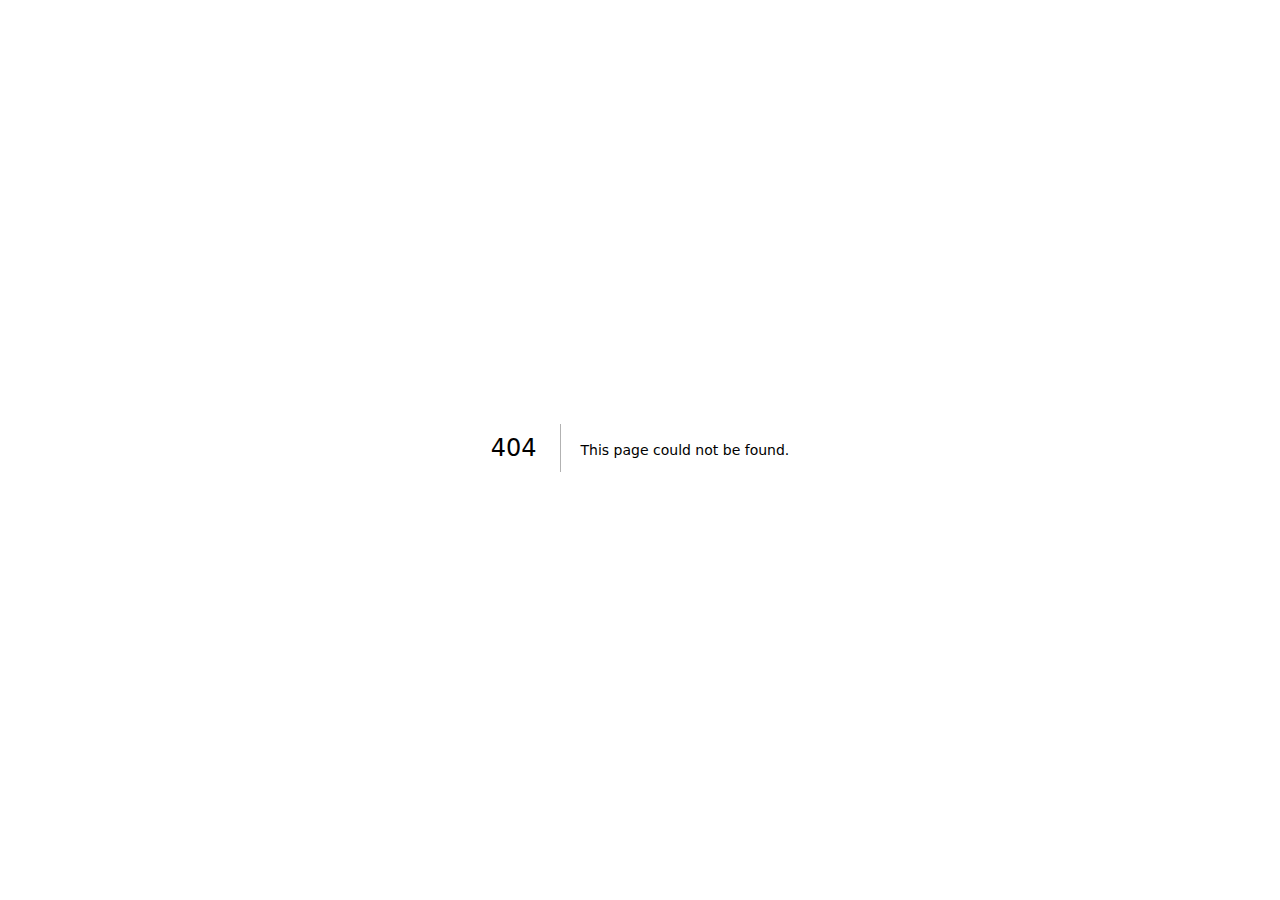
<file: 404/index.html>
<!DOCTYPE html><html><head><meta charSet="utf-8"/><meta name="viewport" content="width=device-width"/><title>404: This page could not be found</title><meta name="next-head-count" content="3"/><link rel="preload" href="/_next/static/css/3e2335b547f223d6.css" as="style" crossorigin=""/><link rel="stylesheet" href="/_next/static/css/3e2335b547f223d6.css" crossorigin="" data-n-g=""/><noscript data-n-css=""></noscript><script defer="" crossorigin="" nomodule="" src="/_next/static/chunks/polyfills-c67a75d1b6f99dc8.js"></script><script src="/_next/static/chunks/webpack-6af0e3c12b874bb0.js" defer="" crossorigin=""></script><script src="/_next/static/chunks/framework-467b11a89995b152.js" defer="" crossorigin=""></script><script src="/_next/static/chunks/main-7e86a27802872e27.js" defer="" crossorigin=""></script><script src="/_next/static/chunks/pages/_app-1f0bfc6c1f85303d.js" defer="" crossorigin=""></script><script src="/_next/static/chunks/pages/_error-a59e2db023c5e431.js" defer="" crossorigin=""></script><script src="/_next/static/csVDOO4LkeOiYgBz5QHPj/_buildManifest.js" defer="" crossorigin=""></script><script src="/_next/static/csVDOO4LkeOiYgBz5QHPj/_ssgManifest.js" defer="" crossorigin=""></script></head><body><div id="__next"><style data-emotion="css-global 1059ldr">html{-webkit-font-smoothing:antialiased;-moz-osx-font-smoothing:grayscale;box-sizing:border-box;-webkit-text-size-adjust:100%;}*,*::before,*::after{box-sizing:inherit;}strong,b{font-weight:700;}body{margin:0;color:rgba(0, 0, 0, 0.87);font-family:-apple-system,BlinkMacSystemFont,"Segoe UI",Roboto,"Helvetica Neue",Arial,sans-serif;font-weight:400;font-size:1rem;line-height:1.5;background-color:#f5f5f5;}@media print{body{background-color:#fff;}}body::backdrop{background-color:#f5f5f5;}</style><div style="font-family:system-ui,&quot;Segoe UI&quot;,Roboto,Helvetica,Arial,sans-serif,&quot;Apple Color Emoji&quot;,&quot;Segoe UI Emoji&quot;;height:100vh;text-align:center;display:flex;flex-direction:column;align-items:center;justify-content:center"><div style="line-height:48px"><style>body{color:#000;background:#fff;margin:0}.next-error-h1{border-right:1px solid rgba(0,0,0,.3)}@media (prefers-color-scheme:dark){body{color:#fff;background:#000}.next-error-h1{border-right:1px solid rgba(255,255,255,.3)}}</style><h1 class="next-error-h1" style="display:inline-block;margin:0 20px 0 0;padding-right:23px;font-size:24px;font-weight:500;vertical-align:top">404</h1><div style="display:inline-block"><h2 style="font-size:14px;font-weight:400;line-height:28px">This page could not be found<!-- -->.</h2></div></div></div></div><script id="__NEXT_DATA__" type="application/json" crossorigin="">{"props":{"pageProps":{"statusCode":404}},"page":"/_error","query":{},"buildId":"csVDOO4LkeOiYgBz5QHPj","nextExport":true,"isFallback":false,"gip":true,"scriptLoader":[]}</script></body></html>
</file>
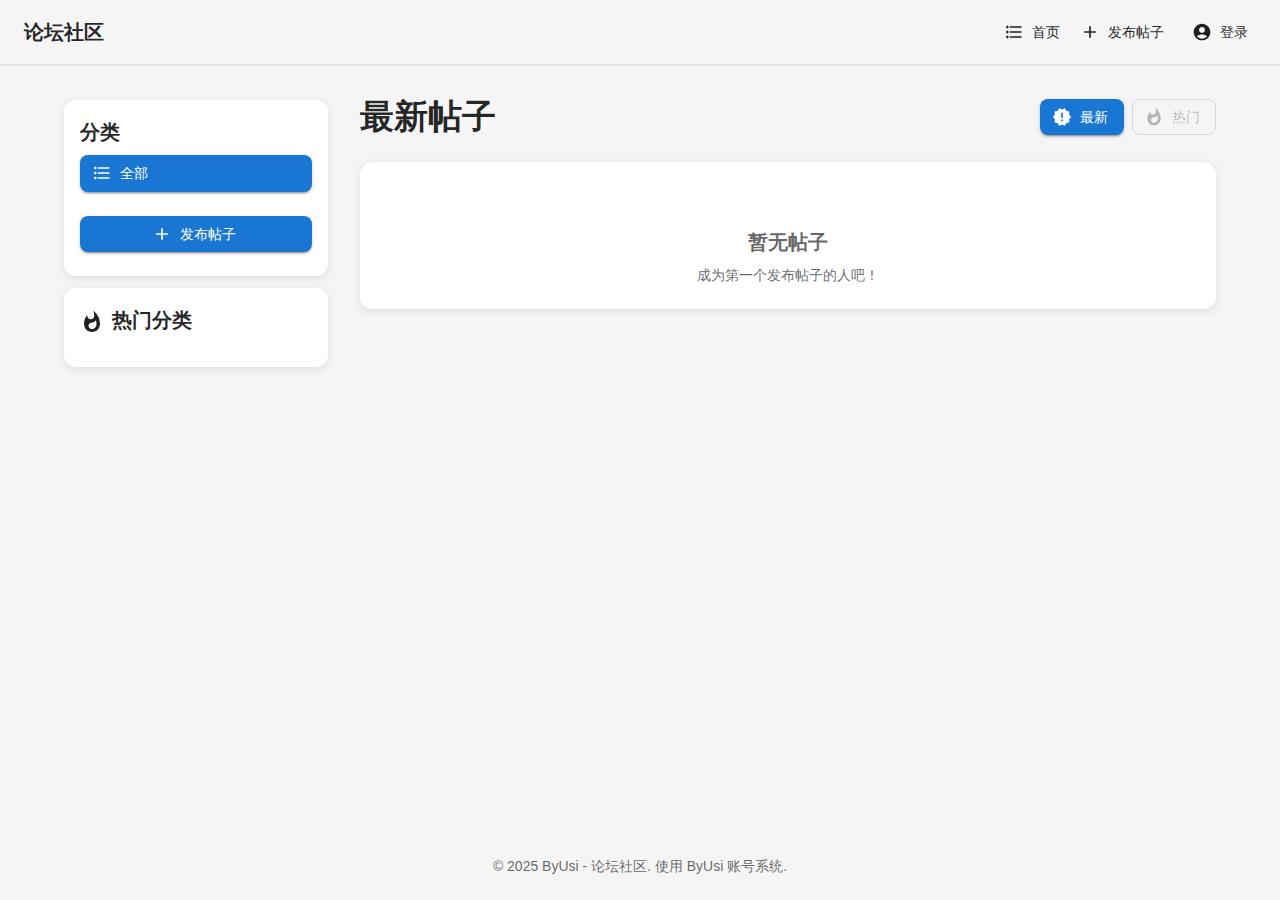
<file: admin/index.html>
<!DOCTYPE html><html><head><meta charSet="utf-8"/><meta name="viewport" content="width=device-width"/><meta name="next-head-count" content="2"/><link rel="preload" href="/_next/static/css/3e2335b547f223d6.css" as="style" crossorigin=""/><link rel="stylesheet" href="/_next/static/css/3e2335b547f223d6.css" crossorigin="" data-n-g=""/><noscript data-n-css=""></noscript><script defer="" crossorigin="" nomodule="" src="/_next/static/chunks/polyfills-c67a75d1b6f99dc8.js"></script><script src="/_next/static/chunks/webpack-6af0e3c12b874bb0.js" defer="" crossorigin=""></script><script src="/_next/static/chunks/framework-467b11a89995b152.js" defer="" crossorigin=""></script><script src="/_next/static/chunks/main-7e86a27802872e27.js" defer="" crossorigin=""></script><script src="/_next/static/chunks/pages/_app-1f0bfc6c1f85303d.js" defer="" crossorigin=""></script><script src="/_next/static/chunks/838-e0285cac62df090d.js" defer="" crossorigin=""></script><script src="/_next/static/chunks/526-af43978a751b2e01.js" defer="" crossorigin=""></script><script src="/_next/static/chunks/286-65fb9e0bb91411ad.js" defer="" crossorigin=""></script><script src="/_next/static/chunks/799-c59008f430638583.js" defer="" crossorigin=""></script><script src="/_next/static/chunks/826-eee80b73697f2705.js" defer="" crossorigin=""></script><script src="/_next/static/chunks/pages/admin-eeaa2b0c1af3ea42.js" defer="" crossorigin=""></script><script src="/_next/static/csVDOO4LkeOiYgBz5QHPj/_buildManifest.js" defer="" crossorigin=""></script><script src="/_next/static/csVDOO4LkeOiYgBz5QHPj/_ssgManifest.js" defer="" crossorigin=""></script></head><body><div id="__next"><style data-emotion="css-global 1059ldr">html{-webkit-font-smoothing:antialiased;-moz-osx-font-smoothing:grayscale;box-sizing:border-box;-webkit-text-size-adjust:100%;}*,*::before,*::after{box-sizing:inherit;}strong,b{font-weight:700;}body{margin:0;color:rgba(0, 0, 0, 0.87);font-family:-apple-system,BlinkMacSystemFont,"Segoe UI",Roboto,"Helvetica Neue",Arial,sans-serif;font-weight:400;font-size:1rem;line-height:1.5;background-color:#f5f5f5;}@media print{body{background-color:#fff;}}body::backdrop{background-color:#f5f5f5;}</style><style data-emotion="css zf0iqh">.css-zf0iqh{display:-webkit-box;display:-webkit-flex;display:-ms-flexbox;display:flex;-webkit-flex-direction:column;-ms-flex-direction:column;flex-direction:column;min-height:100vh;}</style><div class="MuiBox-root css-zf0iqh"><style data-emotion="css gosyx1">.css-gosyx1{display:-webkit-box;display:-webkit-flex;display:-ms-flexbox;display:flex;-webkit-flex-direction:column;-ms-flex-direction:column;flex-direction:column;width:100%;box-sizing:border-box;-webkit-flex-shrink:0;-ms-flex-negative:0;flex-shrink:0;position:-webkit-sticky;position:sticky;z-index:1100;top:0;left:auto;right:0;background-color:#f5f5f5;color:rgba(0, 0, 0, 0.87);box-shadow:0 1px 3px rgba(0,0,0,0.12);}</style><style data-emotion="css 1th0yq0">.css-1th0yq0{background-color:#ffffff;color:rgba(0, 0, 0, 0.87);-webkit-transition:box-shadow 300ms cubic-bezier(0.4, 0, 0.2, 1) 0ms;transition:box-shadow 300ms cubic-bezier(0.4, 0, 0.2, 1) 0ms;box-shadow:0px 2px 1px -1px rgba(0,0,0,0.2),0px 1px 1px 0px rgba(0,0,0,0.14),0px 1px 3px 0px rgba(0,0,0,0.12);display:-webkit-box;display:-webkit-flex;display:-ms-flexbox;display:flex;-webkit-flex-direction:column;-ms-flex-direction:column;flex-direction:column;width:100%;box-sizing:border-box;-webkit-flex-shrink:0;-ms-flex-negative:0;flex-shrink:0;position:-webkit-sticky;position:sticky;z-index:1100;top:0;left:auto;right:0;background-color:#f5f5f5;color:rgba(0, 0, 0, 0.87);box-shadow:0 1px 3px rgba(0,0,0,0.12);}</style><header class="MuiPaper-root MuiPaper-elevation MuiPaper-elevation1 MuiAppBar-root MuiAppBar-colorDefault MuiAppBar-positionSticky css-1th0yq0"><style data-emotion="css i6s8oy">.css-i6s8oy{position:relative;display:-webkit-box;display:-webkit-flex;display:-ms-flexbox;display:flex;-webkit-align-items:center;-webkit-box-align:center;-ms-flex-align:center;align-items:center;padding-left:16px;padding-right:16px;min-height:56px;}@media (min-width:600px){.css-i6s8oy{padding-left:24px;padding-right:24px;}}@media (min-width:0px){@media (orientation: landscape){.css-i6s8oy{min-height:48px;}}}@media (min-width:600px){.css-i6s8oy{min-height:64px;}}</style><div class="MuiToolbar-root MuiToolbar-gutters MuiToolbar-regular css-i6s8oy"><style data-emotion="css 1ov2v">.css-1ov2v{margin:0;font-weight:600;font-family:-apple-system,BlinkMacSystemFont,"Segoe UI",Roboto,"Helvetica Neue",Arial,sans-serif;font-size:1.25rem;line-height:1.6;-webkit-box-flex:1;-webkit-flex-grow:1;-ms-flex-positive:1;flex-grow:1;cursor:pointer;font-weight:600;}</style><div class="MuiTypography-root MuiTypography-h6 css-1ov2v">论坛社区</div><style data-emotion="css 1j89lew">.css-1j89lew{display:-webkit-box;display:-webkit-flex;display:-ms-flexbox;display:flex;gap:8px;margin-right:16px;}</style><div class="MuiBox-root css-1j89lew"><style data-emotion="css rhxj3d">.css-rhxj3d{font-family:-apple-system,BlinkMacSystemFont,"Segoe UI",Roboto,"Helvetica Neue",Arial,sans-serif;font-weight:500;font-size:0.875rem;line-height:1.75;text-transform:uppercase;min-width:64px;padding:6px 8px;border-radius:4px;-webkit-transition:background-color 250ms cubic-bezier(0.4, 0, 0.2, 1) 0ms,box-shadow 250ms cubic-bezier(0.4, 0, 0.2, 1) 0ms,border-color 250ms cubic-bezier(0.4, 0, 0.2, 1) 0ms,color 250ms cubic-bezier(0.4, 0, 0.2, 1) 0ms;transition:background-color 250ms cubic-bezier(0.4, 0, 0.2, 1) 0ms,box-shadow 250ms cubic-bezier(0.4, 0, 0.2, 1) 0ms,border-color 250ms cubic-bezier(0.4, 0, 0.2, 1) 0ms,color 250ms cubic-bezier(0.4, 0, 0.2, 1) 0ms;color:inherit;border-color:currentColor;text-transform:none;border-radius:8px;}.css-rhxj3d:hover{-webkit-text-decoration:none;text-decoration:none;background-color:rgba(0, 0, 0, 0.04);}@media (hover: none){.css-rhxj3d:hover{background-color:transparent;}}.css-rhxj3d.Mui-disabled{color:rgba(0, 0, 0, 0.26);}</style><style data-emotion="css 1pdpdhj">.css-1pdpdhj{display:-webkit-inline-box;display:-webkit-inline-flex;display:-ms-inline-flexbox;display:inline-flex;-webkit-align-items:center;-webkit-box-align:center;-ms-flex-align:center;align-items:center;-webkit-box-pack:center;-ms-flex-pack:center;-webkit-justify-content:center;justify-content:center;position:relative;box-sizing:border-box;-webkit-tap-highlight-color:transparent;background-color:transparent;outline:0;border:0;margin:0;border-radius:0;padding:0;cursor:pointer;-webkit-user-select:none;-moz-user-select:none;-ms-user-select:none;user-select:none;vertical-align:middle;-moz-appearance:none;-webkit-appearance:none;-webkit-text-decoration:none;text-decoration:none;color:inherit;font-family:-apple-system,BlinkMacSystemFont,"Segoe UI",Roboto,"Helvetica Neue",Arial,sans-serif;font-weight:500;font-size:0.875rem;line-height:1.75;text-transform:uppercase;min-width:64px;padding:6px 8px;border-radius:4px;-webkit-transition:background-color 250ms cubic-bezier(0.4, 0, 0.2, 1) 0ms,box-shadow 250ms cubic-bezier(0.4, 0, 0.2, 1) 0ms,border-color 250ms cubic-bezier(0.4, 0, 0.2, 1) 0ms,color 250ms cubic-bezier(0.4, 0, 0.2, 1) 0ms;transition:background-color 250ms cubic-bezier(0.4, 0, 0.2, 1) 0ms,box-shadow 250ms cubic-bezier(0.4, 0, 0.2, 1) 0ms,border-color 250ms cubic-bezier(0.4, 0, 0.2, 1) 0ms,color 250ms cubic-bezier(0.4, 0, 0.2, 1) 0ms;color:inherit;border-color:currentColor;text-transform:none;border-radius:8px;}.css-1pdpdhj::-moz-focus-inner{border-style:none;}.css-1pdpdhj.Mui-disabled{pointer-events:none;cursor:default;}@media print{.css-1pdpdhj{-webkit-print-color-adjust:exact;color-adjust:exact;}}.css-1pdpdhj:hover{-webkit-text-decoration:none;text-decoration:none;background-color:rgba(0, 0, 0, 0.04);}@media (hover: none){.css-1pdpdhj:hover{background-color:transparent;}}.css-1pdpdhj.Mui-disabled{color:rgba(0, 0, 0, 0.26);}</style><button class="MuiButtonBase-root MuiButton-root MuiButton-text MuiButton-textInherit MuiButton-sizeMedium MuiButton-textSizeMedium MuiButton-colorInherit MuiButton-root MuiButton-text MuiButton-textInherit MuiButton-sizeMedium MuiButton-textSizeMedium MuiButton-colorInherit css-1pdpdhj" tabindex="0" type="button"><style data-emotion="css 1l6c7y9">.css-1l6c7y9{display:inherit;margin-right:8px;margin-left:-4px;}.css-1l6c7y9>*:nth-of-type(1){font-size:20px;}</style><span class="MuiButton-icon MuiButton-startIcon MuiButton-iconSizeMedium css-1l6c7y9"><style data-emotion="css vubbuv">.css-vubbuv{-webkit-user-select:none;-moz-user-select:none;-ms-user-select:none;user-select:none;width:1em;height:1em;display:inline-block;fill:currentColor;-webkit-flex-shrink:0;-ms-flex-negative:0;flex-shrink:0;-webkit-transition:fill 200ms cubic-bezier(0.4, 0, 0.2, 1) 0ms;transition:fill 200ms cubic-bezier(0.4, 0, 0.2, 1) 0ms;font-size:1.5rem;}</style><svg class="MuiSvgIcon-root MuiSvgIcon-fontSizeMedium css-vubbuv" focusable="false" aria-hidden="true" viewBox="0 0 24 24" data-testid="FormatListBulletedIcon"><path d="M4 10.5c-.83 0-1.5.67-1.5 1.5s.67 1.5 1.5 1.5 1.5-.67 1.5-1.5-.67-1.5-1.5-1.5m0-6c-.83 0-1.5.67-1.5 1.5S3.17 7.5 4 7.5 5.5 6.83 5.5 6 4.83 4.5 4 4.5m0 12c-.83 0-1.5.68-1.5 1.5s.68 1.5 1.5 1.5 1.5-.68 1.5-1.5-.67-1.5-1.5-1.5M7 19h14v-2H7zm0-6h14v-2H7zm0-8v2h14V5z"></path></svg></span>首页</button><button class="MuiButtonBase-root MuiButton-root MuiButton-text MuiButton-textInherit MuiButton-sizeMedium MuiButton-textSizeMedium MuiButton-colorInherit MuiButton-root MuiButton-text MuiButton-textInherit MuiButton-sizeMedium MuiButton-textSizeMedium MuiButton-colorInherit css-1pdpdhj" tabindex="0" type="button"><span class="MuiButton-icon MuiButton-startIcon MuiButton-iconSizeMedium css-1l6c7y9"><svg class="MuiSvgIcon-root MuiSvgIcon-fontSizeMedium css-vubbuv" focusable="false" aria-hidden="true" viewBox="0 0 24 24" data-testid="AddIcon"><path d="M19 13h-6v6h-2v-6H5v-2h6V5h2v6h6z"></path></svg></span>发布帖子</button></div><button class="MuiButtonBase-root MuiButton-root MuiButton-text MuiButton-textInherit MuiButton-sizeMedium MuiButton-textSizeMedium MuiButton-colorInherit MuiButton-root MuiButton-text MuiButton-textInherit MuiButton-sizeMedium MuiButton-textSizeMedium MuiButton-colorInherit css-1pdpdhj" tabindex="0" type="button"><span class="MuiButton-icon MuiButton-startIcon MuiButton-iconSizeMedium css-1l6c7y9"><svg class="MuiSvgIcon-root MuiSvgIcon-fontSizeMedium css-vubbuv" focusable="false" aria-hidden="true" viewBox="0 0 24 24" data-testid="AccountCircleIcon"><path d="M12 2C6.48 2 2 6.48 2 12s4.48 10 10 10 10-4.48 10-10S17.52 2 12 2m0 4c1.93 0 3.5 1.57 3.5 3.5S13.93 13 12 13s-3.5-1.57-3.5-3.5S10.07 6 12 6m0 14c-2.03 0-4.43-.82-6.14-2.88C7.55 15.8 9.68 15 12 15s4.45.8 6.14 2.12C16.43 19.18 14.03 20 12 20"></path></svg></span>登录</button></div></header><style data-emotion="css 1f5bqod">.css-1f5bqod{width:100%;margin-left:auto;box-sizing:border-box;margin-right:auto;display:block;padding-left:16px;padding-right:16px;-webkit-flex:1;-ms-flex:1;flex:1;padding-top:32px;padding-bottom:32px;display:-webkit-box;display:-webkit-flex;display:-ms-flexbox;display:flex;-webkit-flex-direction:column;-ms-flex-direction:column;flex-direction:column;}@media (min-width:600px){.css-1f5bqod{padding-left:24px;padding-right:24px;}}@media (min-width:1200px){.css-1f5bqod{max-width:1200px;}}</style><main class="MuiContainer-root MuiContainer-maxWidthLg css-1f5bqod"><style data-emotion="css fkfji4">.css-fkfji4{font-family:-apple-system,BlinkMacSystemFont,"Segoe UI",Roboto,"Helvetica Neue",Arial,sans-serif;font-weight:400;font-size:0.875rem;line-height:1.43;background-color:transparent;display:-webkit-box;display:-webkit-flex;display:-ms-flexbox;display:flex;padding:6px 16px;color:rgb(95, 33, 32);background-color:rgb(253, 237, 237);margin-top:16px;}.css-fkfji4 .MuiAlert-icon{color:#d32f2f;}</style><style data-emotion="css 1q77sgb">.css-1q77sgb{background-color:#ffffff;color:rgba(0, 0, 0, 0.87);-webkit-transition:box-shadow 300ms cubic-bezier(0.4, 0, 0.2, 1) 0ms;transition:box-shadow 300ms cubic-bezier(0.4, 0, 0.2, 1) 0ms;border-radius:4px;box-shadow:none;font-family:-apple-system,BlinkMacSystemFont,"Segoe UI",Roboto,"Helvetica Neue",Arial,sans-serif;font-weight:400;font-size:0.875rem;line-height:1.43;background-color:transparent;display:-webkit-box;display:-webkit-flex;display:-ms-flexbox;display:flex;padding:6px 16px;color:rgb(95, 33, 32);background-color:rgb(253, 237, 237);margin-top:16px;}.css-1q77sgb .MuiAlert-icon{color:#d32f2f;}</style><div class="MuiPaper-root MuiPaper-elevation MuiPaper-rounded MuiPaper-elevation0 MuiAlert-root MuiAlert-colorError MuiAlert-standardError MuiAlert-standard css-1q77sgb" role="alert"><style data-emotion="css 1l54tgj">.css-1l54tgj{margin-right:12px;padding:7px 0;display:-webkit-box;display:-webkit-flex;display:-ms-flexbox;display:flex;font-size:22px;opacity:0.9;}</style><div class="MuiAlert-icon css-1l54tgj"><style data-emotion="css 1cw4hi4">.css-1cw4hi4{-webkit-user-select:none;-moz-user-select:none;-ms-user-select:none;user-select:none;width:1em;height:1em;display:inline-block;fill:currentColor;-webkit-flex-shrink:0;-ms-flex-negative:0;flex-shrink:0;-webkit-transition:fill 200ms cubic-bezier(0.4, 0, 0.2, 1) 0ms;transition:fill 200ms cubic-bezier(0.4, 0, 0.2, 1) 0ms;font-size:inherit;}</style><svg class="MuiSvgIcon-root MuiSvgIcon-fontSizeInherit css-1cw4hi4" focusable="false" aria-hidden="true" viewBox="0 0 24 24" data-testid="ErrorOutlineIcon"><path d="M11 15h2v2h-2zm0-8h2v6h-2zm.99-5C6.47 2 2 6.48 2 12s4.47 10 9.99 10C17.52 22 22 17.52 22 12S17.52 2 11.99 2zM12 20c-4.42 0-8-3.58-8-8s3.58-8 8-8 8 3.58 8 8-3.58 8-8 8z"></path></svg></div><style data-emotion="css 1xsto0d">.css-1xsto0d{padding:8px 0;min-width:0;overflow:auto;}</style><div class="MuiAlert-message css-1xsto0d">无权访问管理后台</div></div></main><style data-emotion="css 608ypa">.css-608ypa{padding-top:24px;padding-bottom:24px;padding-left:16px;padding-right:16px;margin-top:auto;background-color:#f5f5f5;}</style><footer class="MuiBox-root css-608ypa"><style data-emotion="css 1qsxih2">.css-1qsxih2{width:100%;margin-left:auto;box-sizing:border-box;margin-right:auto;display:block;padding-left:16px;padding-right:16px;}@media (min-width:600px){.css-1qsxih2{padding-left:24px;padding-right:24px;}}@media (min-width:1200px){.css-1qsxih2{max-width:1200px;}}</style><div class="MuiContainer-root MuiContainer-maxWidthLg css-1qsxih2"><style data-emotion="css 11bdxe9">.css-11bdxe9{margin:0;font-family:-apple-system,BlinkMacSystemFont,"Segoe UI",Roboto,"Helvetica Neue",Arial,sans-serif;font-weight:400;font-size:0.875rem;line-height:1.43;text-align:center;color:rgba(0, 0, 0, 0.6);}</style><p class="MuiTypography-root MuiTypography-body2 MuiTypography-alignCenter css-11bdxe9">© 2025 ByUsi - 论坛社区. 使用 ByUsi 账号系统.</p></div></footer><style data-emotion="css a3xyjy">.css-a3xyjy{z-index:1200;}</style><style data-emotion="css 1k371a6">@media print{.css-1k371a6{position:absolute!important;}}</style></div></div><script id="__NEXT_DATA__" type="application/json" crossorigin="">{"props":{"pageProps":{}},"page":"/admin","query":{},"buildId":"csVDOO4LkeOiYgBz5QHPj","nextExport":true,"autoExport":true,"isFallback":false,"scriptLoader":[]}</script></body></html>
</file>
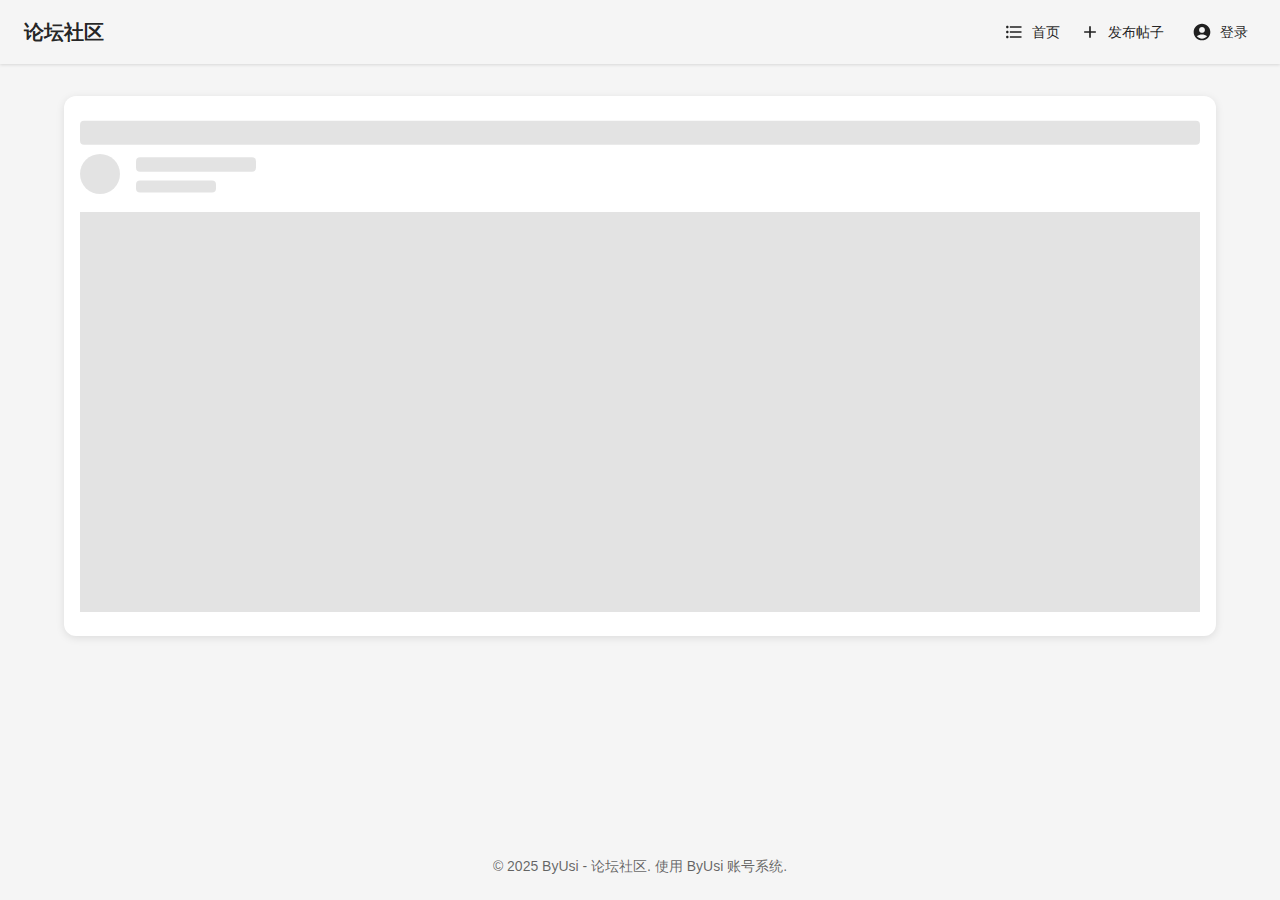
<file: post/[id]/index.html>
<!DOCTYPE html><html><head><meta charSet="utf-8"/><meta name="viewport" content="width=device-width"/><meta name="next-head-count" content="2"/><link rel="preload" href="/_next/static/css/3e2335b547f223d6.css" as="style" crossorigin=""/><link rel="stylesheet" href="/_next/static/css/3e2335b547f223d6.css" crossorigin="" data-n-g=""/><noscript data-n-css=""></noscript><script defer="" crossorigin="" nomodule="" src="/_next/static/chunks/polyfills-c67a75d1b6f99dc8.js"></script><script src="/_next/static/chunks/webpack-6af0e3c12b874bb0.js" defer="" crossorigin=""></script><script src="/_next/static/chunks/framework-467b11a89995b152.js" defer="" crossorigin=""></script><script src="/_next/static/chunks/main-7e86a27802872e27.js" defer="" crossorigin=""></script><script src="/_next/static/chunks/pages/_app-1f0bfc6c1f85303d.js" defer="" crossorigin=""></script><script src="/_next/static/chunks/838-e0285cac62df090d.js" defer="" crossorigin=""></script><script src="/_next/static/chunks/526-af43978a751b2e01.js" defer="" crossorigin=""></script><script src="/_next/static/chunks/349-360bedc532638a22.js" defer="" crossorigin=""></script><script src="/_next/static/chunks/714-a2dd04b4d04e75dc.js" defer="" crossorigin=""></script><script src="/_next/static/chunks/826-eee80b73697f2705.js" defer="" crossorigin=""></script><script src="/_next/static/chunks/pages/post/%5Bid%5D-fdac705d1595f91e.js" defer="" crossorigin=""></script><script src="/_next/static/csVDOO4LkeOiYgBz5QHPj/_buildManifest.js" defer="" crossorigin=""></script><script src="/_next/static/csVDOO4LkeOiYgBz5QHPj/_ssgManifest.js" defer="" crossorigin=""></script></head><body><div id="__next"><style data-emotion="css-global 1059ldr">html{-webkit-font-smoothing:antialiased;-moz-osx-font-smoothing:grayscale;box-sizing:border-box;-webkit-text-size-adjust:100%;}*,*::before,*::after{box-sizing:inherit;}strong,b{font-weight:700;}body{margin:0;color:rgba(0, 0, 0, 0.87);font-family:-apple-system,BlinkMacSystemFont,"Segoe UI",Roboto,"Helvetica Neue",Arial,sans-serif;font-weight:400;font-size:1rem;line-height:1.5;background-color:#f5f5f5;}@media print{body{background-color:#fff;}}body::backdrop{background-color:#f5f5f5;}</style><style data-emotion="css zf0iqh">.css-zf0iqh{display:-webkit-box;display:-webkit-flex;display:-ms-flexbox;display:flex;-webkit-flex-direction:column;-ms-flex-direction:column;flex-direction:column;min-height:100vh;}</style><div class="MuiBox-root css-zf0iqh"><style data-emotion="css gosyx1">.css-gosyx1{display:-webkit-box;display:-webkit-flex;display:-ms-flexbox;display:flex;-webkit-flex-direction:column;-ms-flex-direction:column;flex-direction:column;width:100%;box-sizing:border-box;-webkit-flex-shrink:0;-ms-flex-negative:0;flex-shrink:0;position:-webkit-sticky;position:sticky;z-index:1100;top:0;left:auto;right:0;background-color:#f5f5f5;color:rgba(0, 0, 0, 0.87);box-shadow:0 1px 3px rgba(0,0,0,0.12);}</style><style data-emotion="css 1th0yq0">.css-1th0yq0{background-color:#ffffff;color:rgba(0, 0, 0, 0.87);-webkit-transition:box-shadow 300ms cubic-bezier(0.4, 0, 0.2, 1) 0ms;transition:box-shadow 300ms cubic-bezier(0.4, 0, 0.2, 1) 0ms;box-shadow:0px 2px 1px -1px rgba(0,0,0,0.2),0px 1px 1px 0px rgba(0,0,0,0.14),0px 1px 3px 0px rgba(0,0,0,0.12);display:-webkit-box;display:-webkit-flex;display:-ms-flexbox;display:flex;-webkit-flex-direction:column;-ms-flex-direction:column;flex-direction:column;width:100%;box-sizing:border-box;-webkit-flex-shrink:0;-ms-flex-negative:0;flex-shrink:0;position:-webkit-sticky;position:sticky;z-index:1100;top:0;left:auto;right:0;background-color:#f5f5f5;color:rgba(0, 0, 0, 0.87);box-shadow:0 1px 3px rgba(0,0,0,0.12);}</style><header class="MuiPaper-root MuiPaper-elevation MuiPaper-elevation1 MuiAppBar-root MuiAppBar-colorDefault MuiAppBar-positionSticky css-1th0yq0"><style data-emotion="css i6s8oy">.css-i6s8oy{position:relative;display:-webkit-box;display:-webkit-flex;display:-ms-flexbox;display:flex;-webkit-align-items:center;-webkit-box-align:center;-ms-flex-align:center;align-items:center;padding-left:16px;padding-right:16px;min-height:56px;}@media (min-width:600px){.css-i6s8oy{padding-left:24px;padding-right:24px;}}@media (min-width:0px){@media (orientation: landscape){.css-i6s8oy{min-height:48px;}}}@media (min-width:600px){.css-i6s8oy{min-height:64px;}}</style><div class="MuiToolbar-root MuiToolbar-gutters MuiToolbar-regular css-i6s8oy"><style data-emotion="css 1ov2v">.css-1ov2v{margin:0;font-weight:600;font-family:-apple-system,BlinkMacSystemFont,"Segoe UI",Roboto,"Helvetica Neue",Arial,sans-serif;font-size:1.25rem;line-height:1.6;-webkit-box-flex:1;-webkit-flex-grow:1;-ms-flex-positive:1;flex-grow:1;cursor:pointer;font-weight:600;}</style><div class="MuiTypography-root MuiTypography-h6 css-1ov2v">论坛社区</div><style data-emotion="css 1j89lew">.css-1j89lew{display:-webkit-box;display:-webkit-flex;display:-ms-flexbox;display:flex;gap:8px;margin-right:16px;}</style><div class="MuiBox-root css-1j89lew"><style data-emotion="css rhxj3d">.css-rhxj3d{font-family:-apple-system,BlinkMacSystemFont,"Segoe UI",Roboto,"Helvetica Neue",Arial,sans-serif;font-weight:500;font-size:0.875rem;line-height:1.75;text-transform:uppercase;min-width:64px;padding:6px 8px;border-radius:4px;-webkit-transition:background-color 250ms cubic-bezier(0.4, 0, 0.2, 1) 0ms,box-shadow 250ms cubic-bezier(0.4, 0, 0.2, 1) 0ms,border-color 250ms cubic-bezier(0.4, 0, 0.2, 1) 0ms,color 250ms cubic-bezier(0.4, 0, 0.2, 1) 0ms;transition:background-color 250ms cubic-bezier(0.4, 0, 0.2, 1) 0ms,box-shadow 250ms cubic-bezier(0.4, 0, 0.2, 1) 0ms,border-color 250ms cubic-bezier(0.4, 0, 0.2, 1) 0ms,color 250ms cubic-bezier(0.4, 0, 0.2, 1) 0ms;color:inherit;border-color:currentColor;text-transform:none;border-radius:8px;}.css-rhxj3d:hover{-webkit-text-decoration:none;text-decoration:none;background-color:rgba(0, 0, 0, 0.04);}@media (hover: none){.css-rhxj3d:hover{background-color:transparent;}}.css-rhxj3d.Mui-disabled{color:rgba(0, 0, 0, 0.26);}</style><style data-emotion="css 1pdpdhj">.css-1pdpdhj{display:-webkit-inline-box;display:-webkit-inline-flex;display:-ms-inline-flexbox;display:inline-flex;-webkit-align-items:center;-webkit-box-align:center;-ms-flex-align:center;align-items:center;-webkit-box-pack:center;-ms-flex-pack:center;-webkit-justify-content:center;justify-content:center;position:relative;box-sizing:border-box;-webkit-tap-highlight-color:transparent;background-color:transparent;outline:0;border:0;margin:0;border-radius:0;padding:0;cursor:pointer;-webkit-user-select:none;-moz-user-select:none;-ms-user-select:none;user-select:none;vertical-align:middle;-moz-appearance:none;-webkit-appearance:none;-webkit-text-decoration:none;text-decoration:none;color:inherit;font-family:-apple-system,BlinkMacSystemFont,"Segoe UI",Roboto,"Helvetica Neue",Arial,sans-serif;font-weight:500;font-size:0.875rem;line-height:1.75;text-transform:uppercase;min-width:64px;padding:6px 8px;border-radius:4px;-webkit-transition:background-color 250ms cubic-bezier(0.4, 0, 0.2, 1) 0ms,box-shadow 250ms cubic-bezier(0.4, 0, 0.2, 1) 0ms,border-color 250ms cubic-bezier(0.4, 0, 0.2, 1) 0ms,color 250ms cubic-bezier(0.4, 0, 0.2, 1) 0ms;transition:background-color 250ms cubic-bezier(0.4, 0, 0.2, 1) 0ms,box-shadow 250ms cubic-bezier(0.4, 0, 0.2, 1) 0ms,border-color 250ms cubic-bezier(0.4, 0, 0.2, 1) 0ms,color 250ms cubic-bezier(0.4, 0, 0.2, 1) 0ms;color:inherit;border-color:currentColor;text-transform:none;border-radius:8px;}.css-1pdpdhj::-moz-focus-inner{border-style:none;}.css-1pdpdhj.Mui-disabled{pointer-events:none;cursor:default;}@media print{.css-1pdpdhj{-webkit-print-color-adjust:exact;color-adjust:exact;}}.css-1pdpdhj:hover{-webkit-text-decoration:none;text-decoration:none;background-color:rgba(0, 0, 0, 0.04);}@media (hover: none){.css-1pdpdhj:hover{background-color:transparent;}}.css-1pdpdhj.Mui-disabled{color:rgba(0, 0, 0, 0.26);}</style><button class="MuiButtonBase-root MuiButton-root MuiButton-text MuiButton-textInherit MuiButton-sizeMedium MuiButton-textSizeMedium MuiButton-colorInherit MuiButton-root MuiButton-text MuiButton-textInherit MuiButton-sizeMedium MuiButton-textSizeMedium MuiButton-colorInherit css-1pdpdhj" tabindex="0" type="button"><style data-emotion="css 1l6c7y9">.css-1l6c7y9{display:inherit;margin-right:8px;margin-left:-4px;}.css-1l6c7y9>*:nth-of-type(1){font-size:20px;}</style><span class="MuiButton-icon MuiButton-startIcon MuiButton-iconSizeMedium css-1l6c7y9"><style data-emotion="css vubbuv">.css-vubbuv{-webkit-user-select:none;-moz-user-select:none;-ms-user-select:none;user-select:none;width:1em;height:1em;display:inline-block;fill:currentColor;-webkit-flex-shrink:0;-ms-flex-negative:0;flex-shrink:0;-webkit-transition:fill 200ms cubic-bezier(0.4, 0, 0.2, 1) 0ms;transition:fill 200ms cubic-bezier(0.4, 0, 0.2, 1) 0ms;font-size:1.5rem;}</style><svg class="MuiSvgIcon-root MuiSvgIcon-fontSizeMedium css-vubbuv" focusable="false" aria-hidden="true" viewBox="0 0 24 24" data-testid="FormatListBulletedIcon"><path d="M4 10.5c-.83 0-1.5.67-1.5 1.5s.67 1.5 1.5 1.5 1.5-.67 1.5-1.5-.67-1.5-1.5-1.5m0-6c-.83 0-1.5.67-1.5 1.5S3.17 7.5 4 7.5 5.5 6.83 5.5 6 4.83 4.5 4 4.5m0 12c-.83 0-1.5.68-1.5 1.5s.68 1.5 1.5 1.5 1.5-.68 1.5-1.5-.67-1.5-1.5-1.5M7 19h14v-2H7zm0-6h14v-2H7zm0-8v2h14V5z"></path></svg></span>首页</button><button class="MuiButtonBase-root MuiButton-root MuiButton-text MuiButton-textInherit MuiButton-sizeMedium MuiButton-textSizeMedium MuiButton-colorInherit MuiButton-root MuiButton-text MuiButton-textInherit MuiButton-sizeMedium MuiButton-textSizeMedium MuiButton-colorInherit css-1pdpdhj" tabindex="0" type="button"><span class="MuiButton-icon MuiButton-startIcon MuiButton-iconSizeMedium css-1l6c7y9"><svg class="MuiSvgIcon-root MuiSvgIcon-fontSizeMedium css-vubbuv" focusable="false" aria-hidden="true" viewBox="0 0 24 24" data-testid="AddIcon"><path d="M19 13h-6v6h-2v-6H5v-2h6V5h2v6h6z"></path></svg></span>发布帖子</button></div><button class="MuiButtonBase-root MuiButton-root MuiButton-text MuiButton-textInherit MuiButton-sizeMedium MuiButton-textSizeMedium MuiButton-colorInherit MuiButton-root MuiButton-text MuiButton-textInherit MuiButton-sizeMedium MuiButton-textSizeMedium MuiButton-colorInherit css-1pdpdhj" tabindex="0" type="button"><span class="MuiButton-icon MuiButton-startIcon MuiButton-iconSizeMedium css-1l6c7y9"><svg class="MuiSvgIcon-root MuiSvgIcon-fontSizeMedium css-vubbuv" focusable="false" aria-hidden="true" viewBox="0 0 24 24" data-testid="AccountCircleIcon"><path d="M12 2C6.48 2 2 6.48 2 12s4.48 10 10 10 10-4.48 10-10S17.52 2 12 2m0 4c1.93 0 3.5 1.57 3.5 3.5S13.93 13 12 13s-3.5-1.57-3.5-3.5S10.07 6 12 6m0 14c-2.03 0-4.43-.82-6.14-2.88C7.55 15.8 9.68 15 12 15s4.45.8 6.14 2.12C16.43 19.18 14.03 20 12 20"></path></svg></span>登录</button></div></header><style data-emotion="css 1f5bqod">.css-1f5bqod{width:100%;margin-left:auto;box-sizing:border-box;margin-right:auto;display:block;padding-left:16px;padding-right:16px;-webkit-flex:1;-ms-flex:1;flex:1;padding-top:32px;padding-bottom:32px;display:-webkit-box;display:-webkit-flex;display:-ms-flexbox;display:flex;-webkit-flex-direction:column;-ms-flex-direction:column;flex-direction:column;}@media (min-width:600px){.css-1f5bqod{padding-left:24px;padding-right:24px;}}@media (min-width:1200px){.css-1f5bqod{max-width:1200px;}}</style><main class="MuiContainer-root MuiContainer-maxWidthLg css-1f5bqod"><style data-emotion="css vwck8b">.css-vwck8b{overflow:hidden;border-radius:12px;box-shadow:0 2px 8px rgba(0,0,0,0.1);}</style><style data-emotion="css uj61r0">.css-uj61r0{background-color:#ffffff;color:rgba(0, 0, 0, 0.87);-webkit-transition:box-shadow 300ms cubic-bezier(0.4, 0, 0.2, 1) 0ms;transition:box-shadow 300ms cubic-bezier(0.4, 0, 0.2, 1) 0ms;border-radius:4px;box-shadow:0px 2px 1px -1px rgba(0,0,0,0.2),0px 1px 1px 0px rgba(0,0,0,0.14),0px 1px 3px 0px rgba(0,0,0,0.12);overflow:hidden;border-radius:12px;box-shadow:0 2px 8px rgba(0,0,0,0.1);}</style><div class="MuiPaper-root MuiPaper-elevation MuiPaper-rounded MuiPaper-elevation1 MuiCard-root css-uj61r0"><style data-emotion="css 1qw96cp">.css-1qw96cp{padding:16px;}.css-1qw96cp:last-child{padding-bottom:24px;}</style><div class="MuiCardContent-root css-1qw96cp"><style data-emotion="css 1tgsk0c animation-c7515d">.css-1tgsk0c{display:block;background-color:rgba(0, 0, 0, 0.11);height:auto;margin-top:0;margin-bottom:0;transform-origin:0 55%;-webkit-transform:scale(1, 0.60);-moz-transform:scale(1, 0.60);-ms-transform:scale(1, 0.60);transform:scale(1, 0.60);border-radius:4px/6.7px;-webkit-animation:animation-c7515d 2s ease-in-out 0.5s infinite;animation:animation-c7515d 2s ease-in-out 0.5s infinite;}.css-1tgsk0c:empty:before{content:"\00a0";}@-webkit-keyframes animation-c7515d{0%{opacity:1;}50%{opacity:0.4;}100%{opacity:1;}}@keyframes animation-c7515d{0%{opacity:1;}50%{opacity:0.4;}100%{opacity:1;}}</style><span class="MuiSkeleton-root MuiSkeleton-text MuiSkeleton-pulse css-1tgsk0c" style="height:40px"></span><style data-emotion="css ukdiqv">.css-ukdiqv{display:-webkit-box;display:-webkit-flex;display:-ms-flexbox;display:flex;-webkit-align-items:center;-webkit-box-align:center;-ms-flex-align:center;align-items:center;gap:16px;margin-bottom:16px;}</style><div class="MuiBox-root css-ukdiqv"><style data-emotion="css 1y7dxwn animation-c7515d">.css-1y7dxwn{display:block;background-color:rgba(0, 0, 0, 0.11);height:1.2em;border-radius:50%;-webkit-animation:animation-c7515d 2s ease-in-out 0.5s infinite;animation:animation-c7515d 2s ease-in-out 0.5s infinite;}@-webkit-keyframes animation-c7515d{0%{opacity:1;}50%{opacity:0.4;}100%{opacity:1;}}@keyframes animation-c7515d{0%{opacity:1;}50%{opacity:0.4;}100%{opacity:1;}}</style><span class="MuiSkeleton-root MuiSkeleton-circular MuiSkeleton-pulse css-1y7dxwn" style="width:40px;height:40px"></span><div class="MuiBox-root css-0"><span class="MuiSkeleton-root MuiSkeleton-text MuiSkeleton-pulse css-1tgsk0c" style="width:120px;height:24px"></span><span class="MuiSkeleton-root MuiSkeleton-text MuiSkeleton-pulse css-1tgsk0c" style="width:80px;height:20px"></span></div></div><style data-emotion="css 5h11db animation-c7515d">.css-5h11db{display:block;background-color:rgba(0, 0, 0, 0.11);height:1.2em;-webkit-animation:animation-c7515d 2s ease-in-out 0.5s infinite;animation:animation-c7515d 2s ease-in-out 0.5s infinite;}@-webkit-keyframes animation-c7515d{0%{opacity:1;}50%{opacity:0.4;}100%{opacity:1;}}@keyframes animation-c7515d{0%{opacity:1;}50%{opacity:0.4;}100%{opacity:1;}}</style><span class="MuiSkeleton-root MuiSkeleton-rectangular MuiSkeleton-pulse css-5h11db" style="height:400px"></span></div></div></main><style data-emotion="css 608ypa">.css-608ypa{padding-top:24px;padding-bottom:24px;padding-left:16px;padding-right:16px;margin-top:auto;background-color:#f5f5f5;}</style><footer class="MuiBox-root css-608ypa"><style data-emotion="css 1qsxih2">.css-1qsxih2{width:100%;margin-left:auto;box-sizing:border-box;margin-right:auto;display:block;padding-left:16px;padding-right:16px;}@media (min-width:600px){.css-1qsxih2{padding-left:24px;padding-right:24px;}}@media (min-width:1200px){.css-1qsxih2{max-width:1200px;}}</style><div class="MuiContainer-root MuiContainer-maxWidthLg css-1qsxih2"><style data-emotion="css 11bdxe9">.css-11bdxe9{margin:0;font-family:-apple-system,BlinkMacSystemFont,"Segoe UI",Roboto,"Helvetica Neue",Arial,sans-serif;font-weight:400;font-size:0.875rem;line-height:1.43;text-align:center;color:rgba(0, 0, 0, 0.6);}</style><p class="MuiTypography-root MuiTypography-body2 MuiTypography-alignCenter css-11bdxe9">© 2025 ByUsi - 论坛社区. 使用 ByUsi 账号系统.</p></div></footer><style data-emotion="css a3xyjy">.css-a3xyjy{z-index:1200;}</style><style data-emotion="css 1k371a6">@media print{.css-1k371a6{position:absolute!important;}}</style></div></div><script id="__NEXT_DATA__" type="application/json" crossorigin="">{"props":{"pageProps":{}},"page":"/post/[id]","query":{},"buildId":"csVDOO4LkeOiYgBz5QHPj","nextExport":true,"autoExport":true,"isFallback":false,"scriptLoader":[]}</script></body></html>
</file>
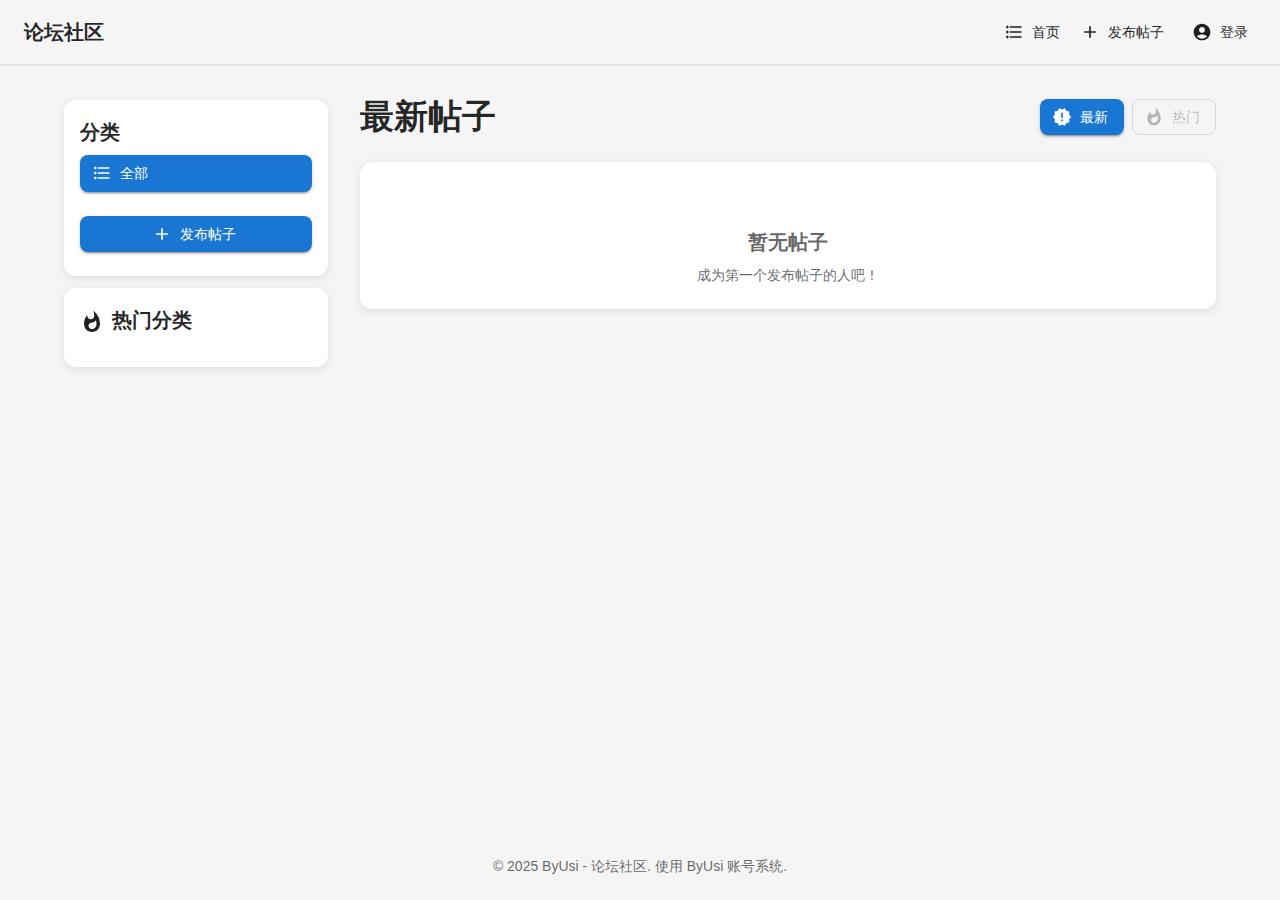
<file: post/create/index.html>
<!DOCTYPE html><html><head><meta charSet="utf-8"/><meta name="viewport" content="width=device-width"/><meta name="next-head-count" content="2"/><link rel="preload" href="/_next/static/css/3e2335b547f223d6.css" as="style" crossorigin=""/><link rel="stylesheet" href="/_next/static/css/3e2335b547f223d6.css" crossorigin="" data-n-g=""/><noscript data-n-css=""></noscript><script defer="" crossorigin="" nomodule="" src="/_next/static/chunks/polyfills-c67a75d1b6f99dc8.js"></script><script src="/_next/static/chunks/webpack-6af0e3c12b874bb0.js" defer="" crossorigin=""></script><script src="/_next/static/chunks/framework-467b11a89995b152.js" defer="" crossorigin=""></script><script src="/_next/static/chunks/main-7e86a27802872e27.js" defer="" crossorigin=""></script><script src="/_next/static/chunks/pages/_app-1f0bfc6c1f85303d.js" defer="" crossorigin=""></script><script src="/_next/static/chunks/838-e0285cac62df090d.js" defer="" crossorigin=""></script><script src="/_next/static/chunks/349-360bedc532638a22.js" defer="" crossorigin=""></script><script src="/_next/static/chunks/714-a2dd04b4d04e75dc.js" defer="" crossorigin=""></script><script src="/_next/static/chunks/708-dbedb1438fa3bded.js" defer="" crossorigin=""></script><script src="/_next/static/chunks/826-eee80b73697f2705.js" defer="" crossorigin=""></script><script src="/_next/static/chunks/pages/post/create-024929d449d865ec.js" defer="" crossorigin=""></script><script src="/_next/static/csVDOO4LkeOiYgBz5QHPj/_buildManifest.js" defer="" crossorigin=""></script><script src="/_next/static/csVDOO4LkeOiYgBz5QHPj/_ssgManifest.js" defer="" crossorigin=""></script></head><body><div id="__next"><style data-emotion="css-global 1059ldr">html{-webkit-font-smoothing:antialiased;-moz-osx-font-smoothing:grayscale;box-sizing:border-box;-webkit-text-size-adjust:100%;}*,*::before,*::after{box-sizing:inherit;}strong,b{font-weight:700;}body{margin:0;color:rgba(0, 0, 0, 0.87);font-family:-apple-system,BlinkMacSystemFont,"Segoe UI",Roboto,"Helvetica Neue",Arial,sans-serif;font-weight:400;font-size:1rem;line-height:1.5;background-color:#f5f5f5;}@media print{body{background-color:#fff;}}body::backdrop{background-color:#f5f5f5;}</style></div><script id="__NEXT_DATA__" type="application/json" crossorigin="">{"props":{"pageProps":{}},"page":"/post/create","query":{},"buildId":"csVDOO4LkeOiYgBz5QHPj","nextExport":true,"autoExport":true,"isFallback":false,"scriptLoader":[]}</script></body></html>
</file>
<file: _next/static/css/3e2335b547f223d6.css>
body,html{padding:0;margin:0;font-family:-apple-system,BlinkMacSystemFont,Segoe UI,Roboto,Oxygen,Ubuntu,Cantarell,Fira Sans,Droid Sans,Helvetica Neue,sans-serif;line-height:1.6;font-size:16px}*{box-sizing:border-box}a{color:inherit;text-decoration:none}img{max-width:100%;height:auto}.markdown-body{font-size:16px;line-height:1.7}.markdown-body h1,.markdown-body h2,.markdown-body h3,.markdown-body h4,.markdown-body h5,.markdown-body h6{margin-top:24px;margin-bottom:16px;font-weight:600;line-height:1.25}.markdown-body h1{font-size:2em}.markdown-body h1,.markdown-body h2{border-bottom:1px solid #eaecef;padding-bottom:.3em}.markdown-body h2{font-size:1.5em}.markdown-body p{margin-top:0;margin-bottom:16px}.markdown-body blockquote{margin:0;padding:0 1em;color:#6a737d;border-left:.25em solid #dfe2e5}.markdown-body ol,.markdown-body ul{padding-left:2em;margin-bottom:16px}.markdown-body li{margin-bottom:4px}.markdown-body code{padding:.2em .4em;margin:0;font-size:85%;background-color:rgba(175,184,193,.2);border-radius:6px;font-family:SFMono-Regular,Consolas,Liberation Mono,Menlo,monospace}.markdown-body pre{padding:16px;overflow:auto;font-size:85%;line-height:1.45;background-color:#f6f8fa;border-radius:6px;margin-bottom:16px}.markdown-body pre code{padding:0;margin:0;font-size:100%;word-break:normal;white-space:pre;background:transparent;border:0}.markdown-body table{border-spacing:0;border-collapse:collapse;margin-bottom:16px;width:100%}.markdown-body table td,.markdown-body table th{padding:6px 13px;border:1px solid #dfe2e5}.markdown-body table th{font-weight:600;background-color:#f6f8fa}.markdown-body img{max-width:100%;box-sizing:content-box;background-color:#fff}::-webkit-scrollbar{width:8px}::-webkit-scrollbar-track{background:#f1f1f1}::-webkit-scrollbar-thumb{background:#c1c1c1;border-radius:4px}::-webkit-scrollbar-thumb:hover{background:#a8a8a8}
</file>
